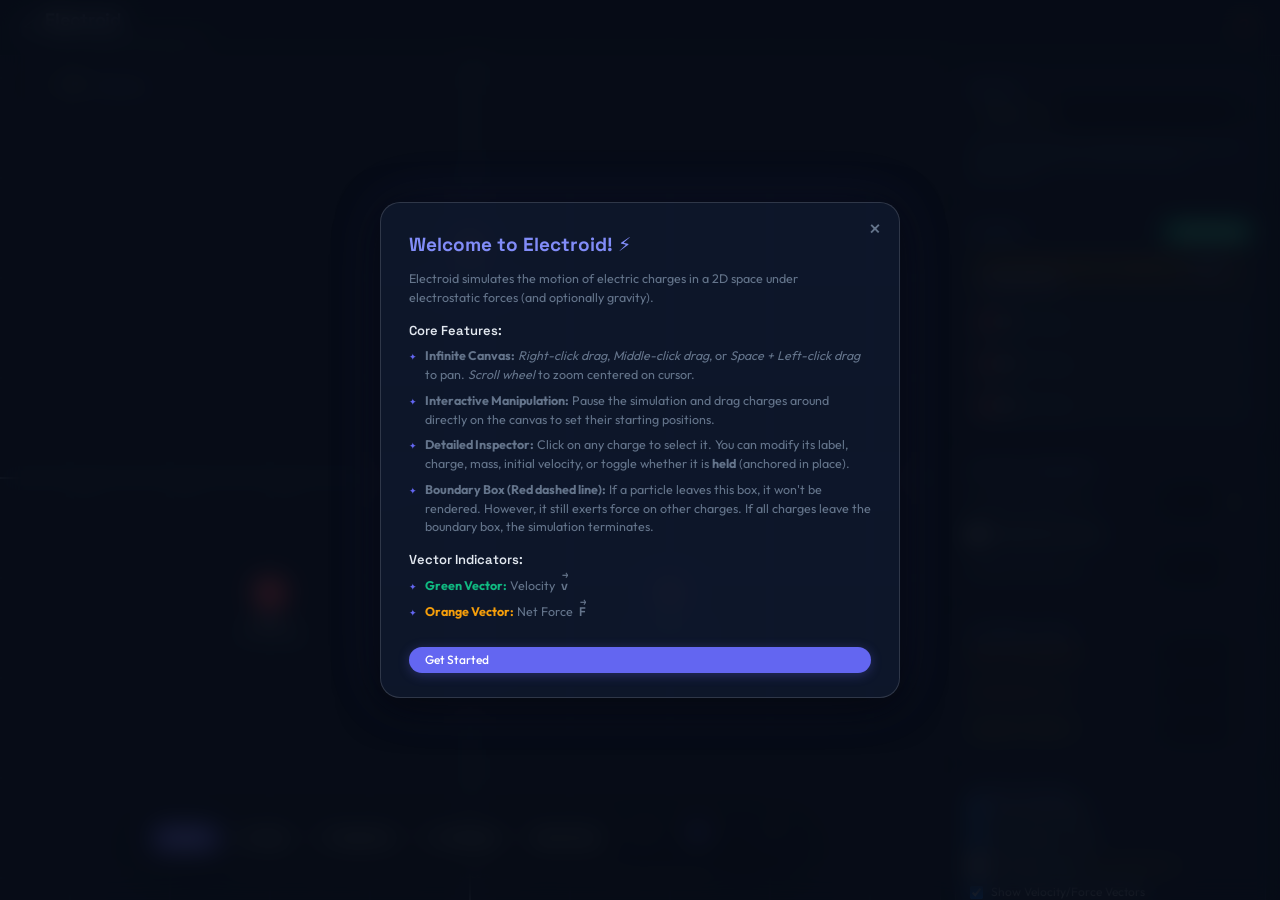
<file: Electroid/index.html>
<!doctype html>
<html lang="en">
  <head>
    <meta charset="UTF-8" />
    <meta name="viewport" content="width=device-width, initial-scale=1.0" />
    <title>Electroid — Electric Charges Simulator</title>
    <!-- Modern font from Google Fonts -->
    <link rel="preconnect" href="https://fonts.googleapis.com">
    <link rel="preconnect" href="https://fonts.gstatic.com" crossorigin>
    <link href="https://fonts.googleapis.com/css2?family=Outfit:wght@300;400;500;600;700&family=Space+Grotesk:wght@400;500;600;700&display=swap" rel="stylesheet">
    <script type="module" crossorigin src="/Electroid/assets/index-BaJ3oLZK.js"></script>
    <link rel="stylesheet" crossorigin href="/Electroid/assets/index-BLEee7es.css">
  </head>
  <body>
    <div id="app">
      <header class="app-header">
        <div class="logo-container">
          <div class="logo-icon">⚡</div>
          <div>
            <h1>Electroid</h1>
            <p class="subtitle">Electric Charges &amp; Fields Simulator</p>
          </div>
        </div>
        <div class="header-actions">
          <button id="help-btn" class="icon-btn" title="View Guide">❓</button>
        </div>
      </header>

      <main class="app-body">
        <!-- Main Canvas Workspace -->
        <div class="canvas-container">
          <canvas id="simulation-canvas"></canvas>
          
          <!-- Floating Info Cards -->
          <div class="canvas-overlay bottom-bar">
            <div class="sim-controls">
              <button id="play-pause-btn" class="btn btn-primary" title="Play/Pause (Spacebar)">
                <span class="btn-icon">▶</span> Play
              </button>
              <button id="step-btn" class="btn btn-secondary" title="Simulate Single Frame (S)">
                <span class="btn-icon">⏭</span> Step
              </button>
              <button id="soft-reset-btn" class="btn btn-secondary" title="Reset particle positions &amp; velocities, keep your physical constants (R)">
                <span class="btn-icon">↺</span> Reset Sim
              </button>
              <button id="full-reset-btn" class="btn btn-secondary" title="Reset everything including physical constants to preset defaults">
                <span class="btn-icon">⟳</span> Full Reset
              </button>
              <button id="clear-trails-btn" class="btn btn-secondary" title="Clear all drawn trails (C)">
                Clear Trails
              </button>
              
              <div class="divider"></div>
              
              <div class="slider-control speed-control">
                <span class="label">Speed:</span>
                <input type="range" id="sim-speed" min="0.1" max="3" step="0.1" value="1.0" />
                <span id="sim-speed-val" class="val">1.0x</span>
              </div>
            </div>
            
            <div class="canvas-instructions">
              Scroll to zoom &nbsp;·&nbsp; Right-click drag / Middle-click / Space+drag to pan &nbsp;·&nbsp; Left-click charges to select &amp; drag
            </div>
          </div>

          <div class="canvas-overlay top-left-info">
            <div class="camera-info">
              <span>Zoom: <strong id="zoom-level">100%</strong></span>
              <button id="reset-cam-btn" class="btn-text">Reset Cam</button>
            </div>
          </div>
        </div>

        <!-- Sidebar Configurator -->
        <aside class="sidebar">
          
          <!-- Section 1: Presets -->
          <section class="sidebar-section">
            <h2 class="section-title">Presets</h2>
            <div class="preset-group">
              <select id="preset-select" class="form-select">
                <!-- Loaded dynamically -->
              </select>
              <p id="preset-desc" class="preset-description">Select a simulation scenario to load.</p>
            </div>
          </section>

          <!-- Section 2: Particles Configuration -->
          <section class="sidebar-section">
            <div class="section-header">
              <h2 class="section-title">Charges</h2>
              <button id="add-particle-btn" class="btn btn-sm btn-success">+ Add Charge</button>
            </div>
            
            <div class="particle-limit-alert" id="particle-limit-notice">
              ⚠️ Frontend limit: Maximum 3 charges active.
              <span id="toggle-dev-limit" class="dev-toggle-link">Toggle Developer Mode</span>
            </div>

            <div class="particles-list" id="particles-list-container">
              <!-- Loaded dynamically -->
            </div>
          </section>

          <!-- Section 3: Inspector (Active Particle Details) -->
          <section class="sidebar-section inspector-panel" id="inspector-panel" style="display: none;">
            <h2 class="section-title text-accent">Inspector: <span id="inspector-title">P1</span></h2>
            
            <div class="inspector-grid">
              <div class="form-group">
                <label for="inspect-label">Label</label>
                <input type="text" id="inspect-label" class="form-input" maxlength="4" />
              </div>
              <div class="form-group">
                <label for="inspect-charge">Charge (C)</label>
                <input type="number" id="inspect-charge" class="form-input" step="0.5" />
              </div>
              <div class="form-group">
                <label for="inspect-mass">Mass (kg)</label>
                <input type="number" id="inspect-mass" class="form-input" min="0.1" step="0.1" />
              </div>
              <div class="form-group flex-row">
                <label for="inspect-held">Hold Particle</label>
                <input type="checkbox" id="inspect-held" class="form-checkbox" />
              </div>
            </div>

            <div class="inspector-vector-grid">
              <div class="vector-title">Initial Position (m)</div>
              <div class="form-group-inline">
                <label>X:</label>
                <input type="number" id="inspect-pos-x" class="form-input" step="0.1" />
              </div>
              <div class="form-group-inline">
                <label>Y:</label>
                <input type="number" id="inspect-pos-y" class="form-input" step="0.1" />
              </div>
            </div>

            <div class="inspector-vector-grid">
              <div class="vector-title">Initial Velocity (m/s)</div>
              <div class="form-group-inline">
                <label>Vx:</label>
                <input type="number" id="inspect-vel-x" class="form-input" step="0.5" />
              </div>
              <div class="form-group-inline">
                <label>Vy:</label>
                <input type="number" id="inspect-vel-y" class="form-input" step="0.5" />
              </div>
            </div>

            <div class="inspector-actions">
              <button id="inspect-delete-btn" class="btn btn-sm btn-danger">Delete Charge</button>
              <button id="inspect-apply-btn" class="btn btn-sm btn-primary">Apply Changes</button>
            </div>
          </section>

          <!-- Section 4: Physics Settings -->
          <section class="sidebar-section" id="constants-section">
            <div class="section-header">
              <h2 class="section-title">Physical Constants</h2>
              <span id="constants-lock-badge"
                style="display:none; font-size:10px; color:var(--warning); background:rgba(245,158,11,.12);
                       border:1px solid rgba(245,158,11,.3); border-radius:4px; padding:1px 7px; letter-spacing:.3px;">
                🔒 Pause to edit
              </span>
            </div>
            
            <div class="settings-grid" id="constants-inputs-wrapper">
              <div class="form-group-inline-input">
                <label for="const-ke">Coulomb Constant (k_e)</label>
                <input type="number" id="const-ke" class="form-input" value="100" step="10" />
              </div>

              <div class="checkbox-control">
                <input type="checkbox" id="toggle-gravity" />
                <label for="toggle-gravity">Enable Mass Gravity</label>
              </div>

              <div class="form-group-inline-input" id="gravity-input-wrapper" style="display: none;">
                <label for="const-g">Gravity Constant (G)</label>
                <input type="number" id="const-g" class="form-input" value="10" step="1" />
              </div>

              <div class="form-group-inline-input">
                <label for="setting-boundary">Boundary Box Size (m)</label>
                <input type="number" id="setting-boundary" class="form-input" value="20" step="5" />
              </div>
            </div>
          </section>

          <!-- Section 4.5: External Fields -->
          <section class="sidebar-section">
            <h2 class="section-title">External Fields</h2>
            <div class="settings-grid">
              <div class="form-group-inline-input">
                <label for="field-e-mag" style="color: #f97316;">Electric Field |E| (N/C)</label>
                <input type="number" id="field-e-mag" class="form-input" value="0" step="0.5" />
              </div>
              <div class="form-group-inline-input">
                <label for="field-e-theta" style="color: #f97316;">E direction θ in xy (°)</label>
                <input type="number" id="field-e-theta" class="form-input" value="0" step="5" />
              </div>
              <div class="form-group-inline-input">
                <label for="field-b-mag" style="color: #eab308;">Magnetic Field B<sub>z</sub> (T)</label>
                <input type="number" id="field-b-mag" class="form-input" value="0" step="0.1" />
              </div>
            </div>
          </section>

          <!-- Section 5: View Options -->
          <section class="sidebar-section">
            <h2 class="section-title">Display Options</h2>
            <div class="options-grid">
              <div class="checkbox-control">
                <input type="checkbox" id="display-grid" checked />
                <label for="display-grid">Show Grid &amp; Axes</label>
              </div>
              <div class="checkbox-control">
                <input type="checkbox" id="display-trails" checked />
                <label for="display-trails">Show Motion Trails</label>
              </div>
              <div class="checkbox-control" id="permanent-trails-row">
                <input type="checkbox" id="permanent-trails" />
                <label for="permanent-trails">Permanent Trails <span style="color:var(--warning);font-size:10px;">(accumulate forever)</span></label>
              </div>
              <div class="checkbox-control">
                <input type="checkbox" id="display-vectors" checked />
                <label for="display-vectors">Show Velocity/Force Vectors</label>
              </div>
            </div>
          </section>

          <!-- Section 6: Diagnostics -->
          <section class="sidebar-section">
            <h2 class="section-title">Diagnostics</h2>
            <div class="diagnostics-panel">
              <div class="diag-row">
                <span>Status:</span>
                <span id="diag-status" class="status-indicator active">Running</span>
              </div>
              <div class="diag-row">
                <span>Total Kin. Energy (K):</span>
                <span id="diag-ke" class="value-monospace">0.00 J</span>
              </div>
              <div class="diag-row">
                <span>Total Pot. Energy (U):</span>
                <span id="diag-pe" class="value-monospace">0.00 J</span>
              </div>
              <div class="diag-row">
                <span>Total Energy (E):</span>
                <span id="diag-te" class="value-monospace">0.00 J</span>
              </div>
            </div>
          </section>

          <!-- Footer -->
          <footer class="sidebar-footer">
            Made with <a href="https://github.com/ItsSuhail" target="_blank" class="heart-link">❤️</a> by <a href="https://suhailhasan.onrender.com" target="_blank" class="author-link">Suhail</a>
          </footer>

        </aside>
      </main>

      <!-- Welcome / Guide Modal -->
      <div id="guide-modal" class="modal">
        <div class="modal-content">
          <span class="close-btn">&times;</span>
          <h2>Welcome to Electroid! ⚡</h2>
          <p>Electroid simulates the motion of electric charges in a 2D space under electrostatic forces (and optionally gravity).</p>
          
          <h3>Core Features:</h3>
          <ul>
            <li><strong>Infinite Canvas:</strong> <em>Right-click drag</em>, <em>Middle-click drag</em>, or <em>Space + Left-click drag</em> to pan. <em>Scroll wheel</em> to zoom centered on cursor.</li>
            <li><strong>Interactive Manipulation:</strong> Pause the simulation and drag charges around directly on the canvas to set their starting positions.</li>
            <li><strong>Detailed Inspector:</strong> Click on any charge to select it. You can modify its label, charge, mass, initial velocity, or toggle whether it is <strong>held</strong> (anchored in place).</li>
            <li><strong>Boundary Box (Red dashed line):</strong> If a particle leaves this box, it won't be rendered. However, it still exerts force on other charges. If all charges leave the boundary box, the simulation terminates.</li>
          </ul>

          <h3>Vector Indicators:</h3>
          <ul>
            <li><span style="color: #10b981; font-weight: bold;">Green Vector:</span> Velocity &nbsp;<span class="vector-symbol">v</span></li>
            <li><span style="color: #f59e0b; font-weight: bold;">Orange Vector:</span> Net Force &nbsp;<span class="vector-symbol">F</span></li>
          </ul>
          
          <button id="close-guide-btn" class="btn btn-primary" style="margin-top: 15px; width: 100%;">Get Started</button>
        </div>
      </div>
    </div>
  </body>
</html>
</file>
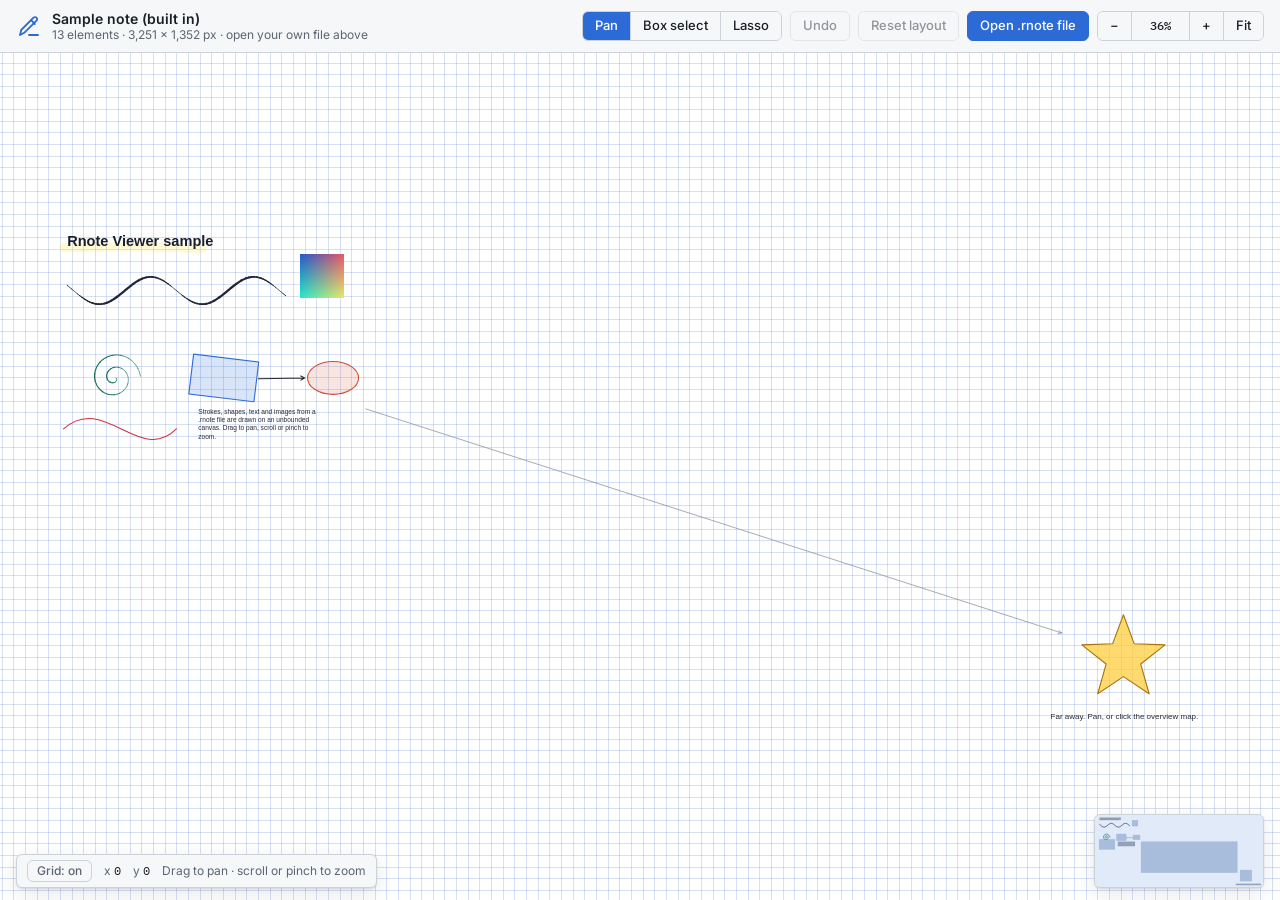
<file: RnoteViewer/index.html>
<!doctype html><html><head><meta charset=utf8><meta name=viewport content="width=device-width,initial-scale=1,viewport-fit=cover"><style>:root{color-scheme:light;box-sizing:border-box;padding-top:env(safe-area-inset-top,0px);padding-bottom:env(safe-area-inset-bottom,0px)}html{scroll-padding-top:env(safe-area-inset-top,0px)}body{margin:0;padding:0;font:14px -apple-system,BlinkMacSystemFont,sans-serif;background:#fff;color:#000}img{max-width:100%}[hidden]:not([hidden=until-found i]){display:none!important}</style></head><body>
<title>Rnote Viewer</title>
<meta name="claude:viewport-fit-sides" content="cover">
<link rel="stylesheet" href="https://fonts.googleapis.com/css2?family=Inter:wght@400;500;600&family=IBM+Plex+Mono:wght@400;500&display=swap">
<style>
/* Layout: toolbar on top, canvas fills the rest, minimap and readout float over the canvas corners. */
:root {
  --ground: #e6e9ee;
  --panel: #f6f7f9;
  --ink: #1b2027;
  --ink-2: #5b6672;
  --line: #ccd2da;
  --accent: #2c6bd6;
  --accent-ink: #ffffff;
  --warn: #8f5200;
  --warn-bg: #fbf0dc;
  --shadow: 0 1px 2px rgba(20, 30, 45, .12), 0 6px 20px rgba(20, 30, 45, .10);
  --font-ui: "Inter", system-ui, -apple-system, "Segoe UI", sans-serif;
  --font-num: "IBM Plex Mono", ui-monospace, "SF Mono", Menlo, Consolas, monospace;
}
@media (prefers-color-scheme: dark) {
  :root:not([data-theme="light"]) {
    --ground: #13161a; --panel: #1c2026; --ink: #e5e8ec; --ink-2: #97a1ad; --line: #323941;
    --accent: #6ea3ff; --accent-ink: #0b1220; --warn: #e3ad55; --warn-bg: #2d2515;
    --shadow: 0 1px 2px rgba(0,0,0,.5), 0 6px 20px rgba(0,0,0,.4);
    color-scheme: dark;
  }
}
:root[data-theme="dark"] {
  --ground: #13161a; --panel: #1c2026; --ink: #e5e8ec; --ink-2: #97a1ad; --line: #323941;
  --accent: #6ea3ff; --accent-ink: #0b1220; --warn: #e3ad55; --warn-bg: #2d2515;
  --shadow: 0 1px 2px rgba(0,0,0,.5), 0 6px 20px rgba(0,0,0,.4);
  color-scheme: dark;
}
html, body { height: 100%; }
body {
  margin: 0; background: var(--ground); color: var(--ink); font-family: var(--font-ui);
  display: flex; flex-direction: column; overflow: hidden;
}
button { font: inherit; color: inherit; }
:focus-visible { outline: 2px solid var(--accent); outline-offset: 2px; }

.bar {
  display: flex; flex-wrap: wrap; align-items: center; justify-content: space-between; gap: 8px 16px;
  padding-block: 10px;
  padding-left: max(16px, env(safe-area-inset-left, 0px));
  padding-right: max(16px, env(safe-area-inset-right, 0px));
  background: var(--panel); border-bottom: 1px solid var(--line);
}
.brand { display: flex; align-items: center; gap: 10px; min-width: 0; flex: 1 1 220px; }
.mark { flex: none; color: var(--accent); display: grid; }
.title { display: flex; flex-direction: column; min-width: 0; }
.title strong { font-weight: 600; font-size: 14px; overflow: hidden; text-overflow: ellipsis; white-space: nowrap; }
.title span { font-size: 12px; color: var(--ink-2); overflow: hidden; text-overflow: ellipsis; white-space: nowrap; }
.actions { display: flex; flex-wrap: wrap; align-items: center; gap: 8px; }
.btn {
  appearance: none; border: 1px solid var(--line); background: var(--panel); border-radius: 6px;
  padding: 6px 12px; font-size: 13px; font-weight: 500; cursor: pointer; line-height: 1.2;
}
.btn:hover { border-color: var(--ink-2); }
.btn.primary { background: var(--accent); color: var(--accent-ink); border-color: var(--accent); }
.btn.primary:hover { filter: brightness(1.07); }
.zoom { display: flex; border: 1px solid var(--line); border-radius: 6px; overflow: hidden; }
.zoom .btn { border: 0; border-radius: 0; border-right: 1px solid var(--line); min-width: 34px; }
.zoom .btn:last-child { border-right: 0; }
#zval { font-family: var(--font-num); font-size: 12px; min-width: 58px; font-variant-numeric: tabular-nums; }

.tools .btn[aria-pressed="true"] { background: var(--accent); color: var(--accent-ink); }
.btn:disabled { opacity: .45; cursor: default; }
.btn:disabled:hover { border-color: var(--line); }
#stage { position: relative; flex: 1 1 auto; min-height: 0; background: var(--ground); }
#cv { position: absolute; inset: 0; width: 100%; height: 100%; display: block; touch-action: none; cursor: grab; outline-offset: -3px; }
#cv.dragging { cursor: grabbing; }

.hud {
  position: absolute; bottom: 12px; left: max(16px, env(safe-area-inset-left, 0px));
  display: flex; flex-wrap: wrap; gap: 6px 12px; align-items: center;
  background: var(--panel); border: 1px solid var(--line); border-radius: 6px; padding: 5px 10px;
  font-size: 12px; color: var(--ink-2); box-shadow: var(--shadow); max-width: calc(100% - 220px); pointer-events: none;
}
.gridbtn { pointer-events: auto; padding: 3px 9px; font-size: 12px; }
.gridbtn[aria-pressed="false"] { color: var(--ink-2); }
.hud .num { font-family: var(--font-num); font-variant-numeric: tabular-nums; color: var(--ink); }
#mini {
  position: absolute; bottom: 12px; right: max(16px, env(safe-area-inset-right, 0px));
  border: 1px solid var(--line); border-radius: 6px; box-shadow: var(--shadow); background: var(--panel);
  touch-action: none; cursor: crosshair;
}
.notice {
  position: absolute; top: 12px; left: 50%; transform: translateX(-50%);
  width: min(560px, calc(100% - 32px)); box-sizing: border-box;
  display: flex; gap: 10px; align-items: flex-start;
  background: var(--warn-bg); color: var(--warn); border: 1px solid var(--warn); border-radius: 6px;
  padding: 8px 10px; font-size: 13px; line-height: 1.4; box-shadow: var(--shadow);
}
.notice p { margin: 0; flex: 1; min-width: 0; overflow-wrap: anywhere; }
.notice button { appearance: none; background: none; border: 0; color: inherit; cursor: pointer; font-size: 16px; line-height: 1; padding: 0 2px; }
#dropmask {
  position: absolute; inset: 8px; border: 2px dashed var(--accent); border-radius: 10px;
  background: color-mix(in srgb, var(--panel) 82%, transparent);
  display: grid; place-items: center; font-weight: 600; font-size: 16px; pointer-events: none;
}
@media (max-width: 520px) { .hud { max-width: calc(100% - 150px); } }
</style>

<header class="bar">
  <div class="brand">
    <span class="mark" aria-hidden="true">
      <svg width="26" height="26" viewBox="0 0 26 26" fill="none" stroke="currentColor" stroke-width="1.8" stroke-linecap="round" stroke-linejoin="round"><path d="M4 22l1.2-5L17.5 4.7a2.1 2.1 0 013 3L8.2 19.8 4 22z"/><path d="M15 7.2l3.8 3.8"/><path d="M13 22h9"/></svg>
    </span>
    <div class="title"><strong id="fname">Rnote Viewer</strong><span id="fmeta">Loading…</span></div>
  </div>
  <div class="actions">
    <div class="zoom tools" role="group" aria-label="Tool">
      <button class="btn" id="tPan" type="button" aria-pressed="true" title="Pan (H)">Pan</button>
      <button class="btn" id="tBox" type="button" aria-pressed="false" title="Box select (B)">Box select</button>
      <button class="btn" id="tLasso" type="button" aria-pressed="false" title="Lasso select (L)">Lasso</button>
    </div>
    <button class="btn" id="undo" type="button" disabled title="Undo (Ctrl+Z)">Undo</button>
    <button class="btn" id="reset" type="button" disabled title="Put every element back where the file had it">Reset layout</button>
    <button class="btn primary" id="open" type="button">Open .rnote file</button>
    <div class="zoom" role="group" aria-label="Zoom">
      <button class="btn" id="zout" type="button" aria-label="Zoom out">−</button>
      <button class="btn" id="zval" type="button" aria-label="Reset zoom to 100%">100%</button>
      <button class="btn" id="zin" type="button" aria-label="Zoom in">+</button>
      <button class="btn" id="fit" type="button">Fit</button>
    </div>
  </div>
</header>

<main id="stage">
  <canvas id="cv" tabindex="0" aria-label="Rnote canvas. Drag to pan, scroll or pinch to zoom, press F to fit."></canvas>
  <div class="notice" id="notice" role="status" hidden><p id="noticeText"></p><button type="button" id="noticeX" aria-label="Dismiss">×</button></div>
  <div class="hud" id="hud"><button class="btn gridbtn" id="gridBtn" type="button" aria-pressed="true">Grid: on</button><span>x <span class="num" id="cx">0</span></span><span>y <span class="num" id="cy">0</span></span><span id="hint">Drag to pan · scroll or pinch to zoom</span></div>
  <canvas id="mini" width="168" height="112" style="width:168px;height:112px" aria-label="Overview map"></canvas>
  <div id="dropmask" hidden>Drop a .rnote file to open it</div>
</main>
<input type="file" id="file" hidden>

<script>
//#CORE-START
const Core = (() => {
  const num = (v, d = 0) => (typeof v === 'number' && Number.isFinite(v)) ? v : d;

  /* slotmap -> plain array, keeping index alignment (null for empty slots) */
  function unslot(x) {
    if (!x) return [];
    const arr = Array.isArray(x) ? x : (typeof x === 'object' ? Object.values(x) : []);
    return arr.map(e => (e && typeof e === 'object' && !Array.isArray(e) && 'value' in e && Object.keys(e).length <= 2) ? e.value : e);
  }
  function pt(p) {
    if (Array.isArray(p)) return [num(p[0]), num(p[1])];
    if (p && typeof p === 'object') {
      if ('x' in p) return [num(p.x), num(p.y)];
      if ('pos' in p) return pt(p.pos);
      if (Array.isArray(p.data)) return pt(p.data);
    }
    return [0, 0];
  }
  /* serde external tag: {"lineto": {...}} -> ['lineto', {...}] */
  function tagged(o) {
    if (typeof o === 'string') return [o.toLowerCase().replace(/_/g, ''), null];
    if (o && typeof o === 'object' && !Array.isArray(o)) {
      const k = Object.keys(o);
      if (k.length === 1) return [k[0].toLowerCase().replace(/_/g, ''), o[k[0]]];
    }
    return [null, o];
  }
  function color(c) {
    if (c == null) return null;
    let r, g, b, a = 1;
    if (Array.isArray(c)) { [r, g, b, a = 1] = c; }
    else if (typeof c === 'object') { if (c.color) return color(c.color); ({ r, g, b, a = 1 } = c); }
    else return null;
    if (![r, g, b].every(Number.isFinite)) return null;
    const big = Math.max(r, g, b) > 1;
    const s = big ? 1 : 255;
    const al = big ? (a > 1 ? a / 255 : a) : a;
    return { css: `rgba(${Math.round(r * s)},${Math.round(g * s)},${Math.round(b * s)},${+al.toFixed(3)})`, a: al };
  }
  function affine(t) {
    let m = t && (t.affine !== undefined ? t.affine : t);
    if (m && !Array.isArray(m) && m.matrix) m = m.matrix;
    if (Array.isArray(m)) {
      if (m.length === 9) return [m[0], m[1], m[3], m[4], m[6], m[7]];
      if (m.length === 16) return [m[0], m[1], m[4], m[5], m[12], m[13]];
      if (m.length === 6) return m.slice();
    }
    return [1, 0, 0, 1, 0, 0];
  }
  const apply = (m, x, y) => [m[0] * x + m[2] * y + m[4], m[1] * x + m[3] * y + m[5]];
  function halfExt(rect) {
    const h = rect && ((rect.cuboid && rect.cuboid.half_extents) || rect.half_extents);
    return pt(h || [0, 0]);
  }
  function boundsOf(points, pad = 0) {
    let x0 = Infinity, y0 = Infinity, x1 = -Infinity, y1 = -Infinity;
    for (const [x, y] of points) { if (x < x0) x0 = x; if (y < y0) y0 = y; if (x > x1) x1 = x; if (y > y1) y1 = y; }
    if (!Number.isFinite(x0)) return [0, 0, 0, 0];
    return [x0 - pad, y0 - pad, x1 + pad, y1 + pad];
  }

  function styleOf(s) {
    const [k, o] = tagged(s);
    const opts = (o && typeof o === 'object') ? o : (s && typeof s === 'object' ? s : {});
    let curve = opts.pressure_curve;
    if (curve && typeof curve === 'object') curve = Object.keys(curve)[0];
    return {
      kind: k || 'smooth',
      width: num(opts.stroke_width !== undefined ? opts.stroke_width : opts.width, 2),
      stroke: color(opts.stroke_color !== undefined ? opts.stroke_color : opts.color),
      fill: color(opts.fill_color),
      curve: typeof curve === 'string' ? curve.toLowerCase() : 'const',
    };
  }

  /* ---- pen paths ---- */
  function el(e) {
    if (!e) return { x: 0, y: 0, p: 0.5 };
    const q = pt(e.pos !== undefined ? e.pos : e);
    return { x: q[0], y: q[1], p: num(e.pressure, 0.5) };
  }
  function flattenPath(path) {
    const out = [];
    if (!path) return out;
    if (Array.isArray(path)) { for (const e of path) out.push(el(e)); return out; }
    let cur = el(path.start);
    out.push(cur);
    const segs = path.seg || path.segments || path.segs || [];
    const seglist = Array.isArray(segs) ? segs : Object.values(segs);
    for (const s of seglist) {
      const [k, v] = tagged(s);
      if (!v) continue;
      if (k === 'lineto') {
        cur = el(v.end !== undefined ? v.end : v); out.push(cur);
      } else if (k === 'quadbezto' || k === 'cubbezto' || k === 'cubicbezto') {
        const end = el(v.end);
        const cps = k === 'quadbezto' ? [pt(v.cp)] : [pt(v.cp1), pt(v.cp2)];
        const chord = Math.hypot(end.x - cur.x, end.y - cur.y);
        const n = Math.max(3, Math.min(20, Math.ceil(chord / 4)));
        for (let i = 1; i <= n; i++) {
          const t = i / n, u = 1 - t;
          let x, y;
          if (cps.length === 1) {
            x = u * u * cur.x + 2 * u * t * cps[0][0] + t * t * end.x;
            y = u * u * cur.y + 2 * u * t * cps[0][1] + t * t * end.y;
          } else {
            x = u * u * u * cur.x + 3 * u * u * t * cps[0][0] + 3 * u * t * t * cps[1][0] + t * t * t * end.x;
            y = u * u * u * cur.y + 3 * u * u * t * cps[0][1] + 3 * u * t * t * cps[1][1] + t * t * t * end.y;
          }
          out.push({ x, y, p: cur.p + (end.p - cur.p) * t });
        }
        cur = end;
      }
    }
    return out;
  }

  /* ---- strokes ---- */
  function parseBrush(v) {
    const pts = flattenPath(v.path);
    const st = styleOf(v.style);
    const b = boundsOf(pts.map(p => [p.x, p.y]), st.width * 1.6 + 1);
    return {
      type: 'brush', xs: pts.map(p => p.x), ys: pts.map(p => p.y), ps: pts.map(p => p.p),
      color: (st.stroke || { css: 'rgb(0,0,0)' }).css, alpha: st.stroke ? st.stroke.a : 1,
      width: st.width, curve: st.curve, b,
    };
  }
  function parseShape(v) {
    const st = styleOf(v.style);
    const [k, s] = tagged(v.shape);
    if (!s || typeof s !== 'object') return { type: 'unsupported', kind: 'shape:' + (k || 'unknown') };
    let shape = null, pts = [];
    const m0 = [1, 0, 0, 1, 0, 0];
    if (k === 'line') { shape = { kind: 'line', a: pt(s.start), b: pt(s.end) }; pts = [shape.a, shape.b]; }
    else if (k === 'arrow') { shape = { kind: 'arrow', a: pt(s.start), b: pt(s.tip !== undefined ? s.tip : s.end) }; pts = [shape.a, shape.b]; }
    else if (k === 'quadbez' || k === 'quadraticbezier') { shape = { kind: 'quad', a: pt(s.start), c: pt(s.cp), b: pt(s.end) }; pts = [shape.a, shape.c, shape.b]; }
    else if (k === 'cubbez' || k === 'cubicbezier') { shape = { kind: 'cubic', a: pt(s.start), c1: pt(s.cp1), c2: pt(s.cp2), b: pt(s.end) }; pts = [shape.a, shape.c1, shape.c2, shape.b]; }
    else if (k === 'polyline' || k === 'polygon') {
      const list = [pt(s.start)];
      for (const e of (s.path || [])) {
        const [tk, tv] = tagged(e);
        list.push(tk && tv && tv.end !== undefined ? pt(tv.end) : pt(e));
      }
      shape = { kind: k, pts: list }; pts = list;
    }
    else if (k === 'rectangle' || k === 'rect' || k === 'ellipse') {
      const m = affine(s.transform);
      let hx, hy;
      if (k !== 'ellipse') [hx, hy] = halfExt(s); else [hx, hy] = pt(s.radii);
      shape = { kind: k === 'ellipse' ? 'ellipse' : 'rect', m, hx, hy };
      pts = [[-hx, -hy], [hx, -hy], [hx, hy], [-hx, hy]].map(([x, y]) => apply(m, x, y));
    }
    else return { type: 'unsupported', kind: 'shape:' + k };
    const hasAny = st.stroke || st.fill;
    return {
      type: 'shape', shape, stroke: hasAny ? (st.stroke ? st.stroke.css : null) : 'rgb(0,0,0)',
      fill: st.fill ? st.fill.css : null, width: st.width, b: boundsOf(pts, st.width * 1.2 + 1),
    };
  }
  function parseText(v) {
    const ts = v.text_style || {};
    const m = affine(v.transform);
    const size = num(ts.font_size, 32);
    const text = typeof v.text === 'string' ? v.text : '';
    const maxW = num(ts.max_width, 0);
    const lines = text.split('\n');
    const w = maxW > 0 ? maxW : Math.max(1, ...lines.map(l => l.length)) * size * 0.55;
    let nl = 0;
    for (const l of lines) nl += maxW > 0 ? Math.max(1, Math.ceil(l.length * size * 0.55 / maxW)) : 1;
    const h = nl * size * 1.25;
    const b = boundsOf([[0, 0], [w, 0], [w, h], [0, h]].map(([x, y]) => apply(m, x, y)), 2);
    const fs = String(ts.font_style || '').toLowerCase();
    return {
      type: 'text', text, m, size, family: String(ts.font_family || 'serif'),
      weight: num(ts.font_weight, 400), italic: fs.includes('italic') || fs.includes('oblique'),
      color: (color(ts.color) || { css: 'rgb(0,0,0)' }).css, maxW, align: String(ts.alignment || 'start').toLowerCase(), b,
    };
  }
  function b64(s) {
    if (typeof Uint8Array.fromBase64 === 'function') return Uint8Array.fromBase64(s);
    const bin = atob(s); const u = new Uint8Array(bin.length);
    for (let i = 0; i < bin.length; i++) u[i] = bin.charCodeAt(i);
    return u;
  }
  function parseImage(v, bitmap) {
    const img = v.image || {};
    const rect = v.rectangle || img.rect || v.rect || {};
    const m = affine(rect.transform);
    const [hx, hy] = halfExt(rect);
    const b = boundsOf([[-hx, -hy], [hx, -hy], [hx, hy], [-hx, hy]].map(([x, y]) => apply(m, x, y)), 1);
    if (bitmap) {
      /* keep the base64 text and decode only when the image is on screen: large files hold hundreds of MB of pixels */
      const raw = img.data;
      return { type: 'bitmap', m, hx, hy, b64: typeof raw === 'string' ? raw : null, data: Array.isArray(raw) ? Uint8Array.from(raw) : null, w: num(img.pixel_width), h: num(img.pixel_height), fmt: String(img.memory_format || ''), b };
    }
    return { type: 'svg', m, hx, hy, svg: typeof v.svg_data === 'string' ? v.svg_data : '', b };
  }
  function parseStroke(raw) {
    const [k, v] = tagged(raw);
    if (!v || typeof v !== 'object') return null;
    if (k === 'brushstroke') return parseBrush(v);
    if (k === 'shapestroke') return parseShape(v);
    if (k === 'textstroke') return parseText(v);
    if (k === 'bitmapimage') return parseImage(v, true);
    if (k === 'vectorimage') return parseImage(v, false);
    return { type: 'unsupported', kind: k || 'unknown' };
  }

  function parseDoc(d) {
    d = d || {};
    const cfg = d.config || d;
    const fmt = cfg.format || d.format || {};
    const bg = cfg.background || d.background || {};
    const layout = String(cfg.layout !== undefined ? cfg.layout : (d.layout !== undefined ? d.layout : '')).toLowerCase();
    const pc = color(bg.pattern_color);
    return {
      x: num(d.x), y: num(d.y), w: num(d.width), h: num(d.height),
      pageW: num(fmt.width, 794), pageH: num(fmt.height, 1123),
      bg: color(bg.color) || { css: 'rgb(255,255,255)', a: 1 },
      pattern: typeof bg.pattern === 'string' ? bg.pattern.toLowerCase() : (bg.pattern && typeof bg.pattern === 'object' ? Object.keys(bg.pattern)[0].toLowerCase() : 'none'),
      patSize: bg.pattern_size ? pt(bg.pattern_size) : [32, 32],
      patColor: pc ? pc.css : 'rgba(110,140,200,0.35)',
      layout, infinite: layout.includes('infinite') || !(num(d.width) > 0 && num(d.height) > 0),
    };
  }
  function findSnapshot(root) {
    const q = [[root, 0]];
    while (q.length) {
      const [o, d] = q.shift();
      if (!o || typeof o !== 'object' || Array.isArray(o)) continue;
      if ('stroke_components' in o) return o;
      if (d < 3) for (const v of Object.values(o)) q.push([v, d + 1]);
    }
    return null;
  }

  function parse(text) {
    let root;
    try { root = JSON.parse(text); }
    catch (e) { throw new Error('The file unpacked, but its contents are not JSON. It may use a newer binary serialization that this viewer does not read yet.'); }
    return parseObject(root);
  }
  function parseObject(root) {
    const snap = findSnapshot(root);
    if (!snap) throw new Error('No drawing data found. This does not look like an Rnote document.');
    const strokes = unslot(snap.stroke_components);
    const chrono = unslot(snap.chrono_components);
    const aligned = chrono.length === strokes.length;
    const items = [], unsupported = {};
    strokes.forEach((raw, i) => {
      if (!raw) return;
      let it = null;
      try { it = parseStroke(raw); } catch (e) { unsupported.malformed = (unsupported.malformed || 0) + 1; return; }
      if (!it) return;
      if (it.type === 'unsupported') { unsupported[it.kind] = (unsupported[it.kind] || 0) + 1; return; }
      const c = aligned ? chrono[i] : null;
      it.t = (c && typeof c === 'object' && typeof c.t === 'number') ? c.t : i;
      it.i = i;
      items.push(it);
    });
    items.sort((a, b) => a.t - b.t || a.i - b.i);
    const doc = parseDoc(snap.document || root.document);
    let bounds = null;
    for (const it of items) {
      if (!bounds) bounds = it.b.slice();
      else { bounds[0] = Math.min(bounds[0], it.b[0]); bounds[1] = Math.min(bounds[1], it.b[1]); bounds[2] = Math.max(bounds[2], it.b[2]); bounds[3] = Math.max(bounds[3], it.b[3]); }
    }
    if (!bounds) bounds = doc.w > 0 ? [doc.x, doc.y, doc.x + doc.w, doc.y + doc.h] : [0, 0, 800, 600];
    const ver = root.version !== undefined ? root.version : (root.header && root.header.version);
    return { doc, items, bounds, unsupported, version: typeof ver === 'string' ? ver : '' };
  }

  async function decodeToText(u8) {
    if (u8.length >= 2 && u8[0] === 0x1f && u8[1] === 0x8b) {
      if (typeof DecompressionStream === 'undefined') throw new Error('This browser cannot decompress gzip files. Try a current version of Chrome, Edge, Firefox or Safari.');
      const stream = new Blob([u8]).stream().pipeThrough(new DecompressionStream('gzip'));
      const out = new Uint8Array(await new Response(stream).arrayBuffer());
      return new TextDecoder().decode(out);
    }
    if (u8.length >= 4 && u8[0] === 0x28 && u8[1] === 0xb5 && u8[2] === 0x2f && u8[3] === 0xfd)
      throw new Error('This file uses zstd compression, which this viewer cannot read yet. Re-save it from Rnote, or convert it to the gzip + JSON format.');
    let i = 0; while (i < u8.length && u8[i] <= 32) i++;
    if (u8[i] === 0x7b) return new TextDecoder().decode(u8);
    throw new Error('Unrecognized file format. Expected a gzip-compressed Rnote document.');
  }

  /* ---- built-in sample, shaped like a real file: slotmaps with a sentinel slot, externally tagged enums ---- */
  function sampleSnapshot() {
    const rows = [{ value: null, version: 0 }], chr = [{ value: null, version: 0 }];
    let n = 0;
    const add = s => { n++; rows.push({ value: s, version: 1 }); chr.push({ value: { t: n, layer: 'userlayer' }, version: 1 }); };
    const E = (x, y, p = 0.5) => ({ pos: [x, y], pressure: p });
    const C = (r, g, b, a = 1) => ({ r, g, b, a });
    const T = (x, y, rot = 0) => ({ affine: [Math.cos(rot), Math.sin(rot), 0, -Math.sin(rot), Math.cos(rot), 0, x, y, 1] });
    const smooth = (pts, w, c, curve) => {
      const seg = [];
      for (let i = 1; i < pts.length - 1; i++) {
        const a = pts[i], b = pts[i + 1];
        seg.push({ quadbezto: { cp: [a[0], a[1]], end: E((a[0] + b[0]) / 2, (a[1] + b[1]) / 2, (a[2] + b[2]) / 2) } });
      }
      const l = pts[pts.length - 1];
      seg.push({ lineto: { end: E(l[0], l[1], l[2]) } });
      return { brushstroke: { path: { start: E(...pts[0]), seg }, style: { smooth: { stroke_width: w, stroke_color: c, fill_color: null, pressure_curve: curve } } } };
    };
    const shape = (shp, w, stroke, fill) => ({ shapestroke: { shape: shp, style: { smooth: { stroke_width: w, stroke_color: stroke, fill_color: fill, pressure_curve: 'const' } } } });
    const text = (s, x, y, size, c, maxW, weight = 400) => ({ textstroke: { text: s, transform: T(x, y), text_style: { font_family: 'sans-serif', font_size: size, font_weight: weight, font_style: 'Regular', color: c, max_width: maxW, alignment: 'Start' } } });

    add(smooth([[-310, -228, .5], [-120, -232, .5], [70, -226, .5]], 26, C(1, .88, .2, .45), 'const'));
    add(text('Rnote Viewer sample', -300, -262, 40, C(.1, .12, .18), null, 600));
    const wave = []; for (let x = -300; x <= 300; x += 15) wave.push([x, -110 + 38 * Math.sin(x / 45), .25 + .65 * Math.abs(Math.sin(x / 90))]);
    add(smooth(wave, 7, C(.12, .15, .22), 'linear'));
    const sp = []; for (let a = 0; a < 12.6; a += .25) sp.push([-170 + (4 + a * 5.4) * Math.cos(a), 130 + (4 + a * 5.4) * Math.sin(a), .45 + .4 * Math.sin(a / 2) ** 2]);
    add(smooth(sp, 4, C(.1, .45, .35), 'linear'));
    add(shape({ rectangle: { cuboid: { half_extents: [90, 55] }, transform: T(130, 130, .12) } }, 3, C(.17, .42, .84), C(.17, .42, .84, .18)));
    add(shape({ ellipse: { radii: [70, 45], transform: T(430, 130) } }, 3, C(.8, .3, .2), C(.8, .3, .2, .15)));
    add(shape({ arrow: { start: [225, 132], tip: [352, 130] } }, 3, C(.15, .15, .2), null));
    add(shape({ cubbez: { start: [-310, 270], cp1: [-200, 170], cp2: [-100, 370], end: [0, 270] } }, 3, C(.8, .2, .25), null));
    add(text('Strokes, shapes, text and images from a .rnote file are drawn on an unbounded canvas. Drag to pan, scroll or pinch to zoom.', 60, 215, 18, C(.15, .17, .22), 340));
    const px = new Uint8Array(48 * 48 * 4);
    for (let y = 0; y < 48; y++) for (let x = 0; x < 48; x++) { const i = (y * 48 + x) * 4; px[i] = 40 + x * 4; px[i + 1] = 90 + y * 3; px[i + 2] = 200 - x * 2; px[i + 3] = 255; }
    let bin = ''; for (let i = 0; i < px.length; i++) bin += String.fromCharCode(px[i]);
    add({ bitmapimage: { image: { data: btoa(bin), pixel_width: 48, pixel_height: 48, memory_format: 'R8g8b8a8Premultiplied' }, rectangle: { cuboid: { half_extents: [60, 60] }, transform: T(400, -150) } } });
    add(shape({ arrow: { start: [520, 215], tip: [2430, 830] } }, 2, C(.5, .55, .62), null));
    const star = []; for (let i = 0; i < 10; i++) { const r = i % 2 ? 50 : 120, a = -Math.PI / 2 + i * Math.PI / 5; star.push([2600 + r * Math.cos(a), 900 + r * Math.sin(a)]); }
    add(shape({ polygon: { start: star[0], path: star.slice(1) } }, 3, C(.65, .45, .05), C(1, .8, .2, .7)));
    add(text('Far away. Pan, or click the overview map.', 2400, 1050, 22, C(.15, .17, .22), null, 500));
    return {
      document: { x: 0, y: 0, width: 0, height: 0, config: { format: { width: 794, height: 1123, dpi: 96 }, layout: 'Infinite', background: { color: C(1, 1, 1), pattern: 'grid', pattern_size: [32, 32], pattern_color: C(.55, .65, .85, .35) } } },
      stroke_components: rows, chrono_components: chr, chrono_counter: n,
    };
  }
  /* ---- streaming reader: pulls the document, version and each stroke/chrono slot out of the JSON as it
     arrives, so no single string ever holds the whole (possibly 500 MB+) file ---- */
  async function scanStream(stream, onProgress) {
    const reader = stream.getReader();
    const dec = new TextDecoder('utf-8');
    const out = { version: '', document: null, strokes: [], chrono: [] };
    const stack = [];                 // frames: {t:'o'|'a', key, st:'key'|'colon'|'val'|'after'|'prim', ck}
    const re = /["\\]/g;
    let strMode = 0, keyBuf = '', esc = false, cap = null, strokesClosed = false, chronoClosed = false;
    let text = '', capFrom = -1;

    function finishCap() {
      const txt = cap.parts.join(''), kind = cap.kind;
      cap = null;
      let v = null;
      try { v = JSON.parse(txt); } catch (e) { v = null; }
      if (kind === 'stroke_components') { out.strokes.push(v); if (onProgress && out.strokes.length % 20 === 0) onProgress(out.strokes.length); }
      else if (kind === 'chrono_components') out.chrono.push(v);
      else if (kind === 'document') { if (!out.document) out.document = v; }
      else if (kind === 'version') { if (!out.version && typeof v === 'string') out.version = v; }
    }
    function popFrame(i) {
      const fr = stack.pop();
      if (fr.t === 'a' && fr.key === 'stroke_components') strokesClosed = true;
      if (fr.t === 'a' && fr.key === 'chrono_components') chronoClosed = true;
      const parent = stack[stack.length - 1];
      if (parent) parent.st = 'after';
      if (cap && !cap.prim && cap.base === stack.length) { cap.parts.push(text.slice(capFrom, i + 1)); finishCap(); capFrom = -1; }
    }
    function startValue(f, c, i) {
      let kind = null;
      if (!cap) {
        if (f.t === 'a') {
          if (f.key === 'stroke_components' && !strokesClosed) kind = 'stroke_components';
          else if (f.key === 'chrono_components' && !chronoClosed) kind = 'chrono_components';
        } else if (f.ck === 'document' && !out.document) kind = 'document';
        else if (f.ck === 'version' && c === 34 && !out.version) kind = 'version';
        if (kind) { cap = { kind, base: stack.length, parts: [], prim: false }; capFrom = i; }
      }
      if (c === 123 || c === 91) stack.push({ t: c === 123 ? 'o' : 'a', key: f.t === 'o' ? f.ck : null, st: c === 123 ? 'key' : 'val', ck: null });
      else if (c === 34) { strMode = 2; esc = false; }
      else { f.st = 'prim'; if (kind) cap.prim = true; }
    }
    function process(t) {
      text = t;
      const n = t.length;
      let i = 0;
      capFrom = cap ? 0 : -1;
      while (i < n) {
        if (strMode) {
          const segStart = i;
          let p = i, found = -1;
          if (esc) { esc = false; p = i + 1; }
          for (;;) {
            re.lastIndex = p;
            const m = re.exec(text);
            if (!m) break;
            if (text.charCodeAt(m.index) === 92) {
              if (m.index + 1 >= n) { esc = true; break; }
              p = m.index + 2; continue;
            }
            found = m.index; break;
          }
          if (found < 0) { if (strMode === 1) keyBuf += text.slice(segStart); i = n; continue; }
          if (strMode === 1) keyBuf += text.slice(segStart, found);
          const wasKey = strMode === 1;
          strMode = 0; i = found + 1;
          const f = stack[stack.length - 1];
          if (wasKey) {
            let key = keyBuf; keyBuf = '';
            if (key.indexOf('\\') >= 0) { try { key = JSON.parse('"' + key + '"'); } catch (e) { /* keep raw */ } }
            f.ck = key; f.st = 'colon';
          } else {
            f.st = 'after';
            if (cap && cap.base === stack.length) { cap.parts.push(text.slice(capFrom, i)); finishCap(); capFrom = -1; }
          }
          continue;
        }
        const c = text.charCodeAt(i);
        const f = stack.length ? stack[stack.length - 1] : null;
        if (f && f.st === 'prim') {
          if (c === 44 || c === 93 || c === 125 || c === 32 || c === 10 || c === 13 || c === 9) {
            f.st = 'after';
            if (cap && cap.prim) { cap.parts.push(text.slice(capFrom, i)); finishCap(); capFrom = -1; }
            continue;
          }
          i++; continue;
        }
        if (c === 32 || c === 10 || c === 13 || c === 9) { i++; continue; }
        if (!f) { if (c === 123 || c === 91) stack.push({ t: c === 123 ? 'o' : 'a', key: null, st: c === 123 ? 'key' : 'val', ck: null }); i++; continue; }
        if (f.st === 'key') { if (c === 34) { strMode = 1; keyBuf = ''; } else if (c === 125) popFrame(i); i++; continue; }
        if (f.st === 'colon') { if (c === 58) f.st = 'val'; i++; continue; }
        if (f.st === 'after') {
          if (c === 44) f.st = f.t === 'o' ? 'key' : 'val';
          else if (c === 125 || c === 93) popFrame(i);
          i++; continue;
        }
        if (f.t === 'a' && c === 93) { popFrame(i); i++; continue; }
        startValue(f, c, i);
        i++;
      }
      if (cap) cap.parts.push(text.slice(capFrom));
    }
    for (;;) {
      const { value, done } = await reader.read();
      if (done) break;
      process(dec.decode(value, { stream: true }));
    }
    const tail = dec.decode();
    if (tail) process(tail);
    return out;
  }
  async function parseFile(file, onProgress) {
    const head = new Uint8Array(await file.slice(0, 16).arrayBuffer());
    let stream;
    if (head[0] === 0x1f && head[1] === 0x8b) {
      if (typeof DecompressionStream === 'undefined') throw new Error('This browser cannot decompress gzip files. Try a current version of Chrome, Edge, Firefox or Safari.');
      stream = file.stream().pipeThrough(new DecompressionStream('gzip'));
    } else if (head[0] === 0x28 && head[1] === 0xb5 && head[2] === 0x2f && head[3] === 0xfd) {
      throw new Error('This file uses zstd compression, which this viewer cannot read yet. Re-save it from Rnote, or convert it to the gzip + JSON format.');
    } else {
      let i = 0; while (i < head.length && head[i] <= 32) i++;
      if (head[i] !== 0x7b) throw new Error('Unrecognized file format. Expected a gzip-compressed Rnote document.');
      stream = file.stream();
    }
    const out = await scanStream(stream, onProgress);
    if (!out.strokes.length && !out.document) throw new Error('No drawing data found. This does not look like an Rnote document.');
    return parseObject({ version: out.version, snapshot: { document: out.document, stroke_components: out.strokes, chrono_components: out.chrono } });
  }
  return { parse, parseObject, parseFile, scanStream, decodeToText, sampleSnapshot, affine, apply, unslot, b64 };
})();
//#CORE-END

(() => {
  'use strict';
  const $ = s => document.querySelector(s);
  const stage = $('#stage'), cv = $('#cv'), ctx = cv.getContext('2d');
  const mini = $('#mini'), mctx = mini.getContext('2d');
  const fmt = n => Math.round(n).toLocaleString('en-US').replace('-', '−');
  let model = null, cam = { tx: 0, ty: 0, k: 1 }, W = 0, H = 0, dpr = 1, raf = 0;
  let miniCache = null, miniMap = null, accent = '#2c6bd6';

  function refreshTheme() { accent = getComputedStyle(document.documentElement).getPropertyValue('--accent').trim() || accent; requestRender(); }
  matchMedia('(prefers-color-scheme: dark)').addEventListener('change', refreshTheme);
  new MutationObserver(refreshTheme).observe(document.documentElement, { attributes: true, attributeFilter: ['data-theme'] });

  /* ---------- camera ---------- */
  const clampK = k => Math.min(40, Math.max(0.02, k));
  function zoomAt(cx, cy, f) {
    const nk = clampK(cam.k * f), r = nk / cam.k;
    cam.tx = cx - (cx - cam.tx) * r; cam.ty = cy - (cy - cam.ty) * r; cam.k = nk; requestRender();
  }
  function fitAll() {
    if (!model) return;
    const [x0, y0, x1, y1] = model.doc.infinite ? model.bounds : [model.doc.x, model.doc.y, model.doc.x + model.doc.w, model.doc.y + model.doc.h];
    const m = 48, bw = Math.max(1, x1 - x0), bh = Math.max(1, y1 - y0);
    cam.k = clampK(Math.min((W - 2 * m) / bw, (H - 2 * m) / bh, 4));
    cam.tx = W / 2 - (x0 + bw / 2) * cam.k; cam.ty = H / 2 - (y0 + bh / 2) * cam.k; requestRender();
  }
  function initialView() {
    const d = model.doc;
    if (!d.infinite) {
      cam.k = clampK((W - 48) / d.w); cam.tx = W / 2 - (d.x + d.w / 2) * cam.k; cam.ty = 24 - d.y * cam.k; requestRender();
    } else fitAll();
  }

  /* ---------- images / svg (lazy, decoded only while visible) ---------- */
  const decoded = new Set();
  let frameNo = 0;
  function evictImages() {
    if (decoded.size <= 14) return;
    const list = [...decoded].filter(it => it.last !== frameNo).sort((a, b) => a.last - b.last);
    let n = decoded.size;
    for (const it of list) {
      if (n <= 10) break;
      if (it.img && it.img.close) it.img.close();
      it.img = null; it.state = undefined; decoded.delete(it); n--;
    }
  }
  function ensureImage(it) {
    if (it.state) return;
    it.state = 'loading';
    if (it.type === 'bitmap') {
      const d = it.data || (it.b64 ? Core.b64(it.b64) : new Uint8Array(0));
      const png = d[0] === 0x89 && d[1] === 0x50, jpg = d[0] === 0xff && d[1] === 0xd8;
      if (png || jpg) {
        createImageBitmap(new Blob([d])).then(bm => { it.img = bm; it.state = 'ready'; decoded.add(it); requestRender(); }).catch(() => { it.state = 'failed'; requestRender(); });
      } else if (it.w > 0 && it.h > 0 && d.length >= it.w * it.h * 4) {
        const c = document.createElement('canvas'); c.width = it.w; c.height = it.h;
        const c2 = c.getContext('2d'), id = c2.createImageData(it.w, it.h);
        const bgr = /b8g8r8a8/i.test(it.fmt), pre = /premultiplied/i.test(it.fmt);
        for (let i = 0; i < it.w * it.h * 4; i += 4) {
          let r = d[i], g = d[i + 1], b = d[i + 2]; const a = d[i + 3];
          if (bgr) { const t = r; r = b; b = t; }
          if (pre && a > 0 && a < 255) { const f = 255 / a; r = Math.min(255, r * f); g = Math.min(255, g * f); b = Math.min(255, b * f); }
          id.data[i] = r; id.data[i + 1] = g; id.data[i + 2] = b; id.data[i + 3] = a;
        }
        c2.putImageData(id, 0, 0); it.img = c; it.state = 'ready'; decoded.add(it);
      } else it.state = 'failed';
    } else {
      const im = new Image(), url = URL.createObjectURL(new Blob([it.svg], { type: 'image/svg+xml' }));
      im.onload = () => { it.img = im; it.state = 'ready'; requestRender(); };
      im.onerror = () => { it.state = 'failed'; requestRender(); };
      im.src = url;
    }
  }

  /* ---------- drawing ---------- */
  const curveFn = { const: () => 1, linear: p => p, square: p => p * p, cubic: p => p * p * p };
  function drawBrush(c, it) {
    const n = it.xs.length; if (!n) return;
    c.strokeStyle = it.color; c.fillStyle = it.color; c.lineCap = 'round'; c.lineJoin = 'round';
    if (n === 1) { c.beginPath(); c.arc(it.xs[0], it.ys[0], it.width / 2, 0, 6.2832); c.fill(); return; }
    if (it.curve === 'const' || !curveFn[it.curve]) {
      if (!it.p2) { const p = new Path2D(); p.moveTo(it.xs[0], it.ys[0]); for (let i = 1; i < n; i++) p.lineTo(it.xs[i], it.ys[i]); it.p2 = p; }
      c.lineWidth = it.width; c.stroke(it.p2); return;
    }
    const f = curveFn[it.curve];
    const wAt = i => it.width * Math.min(1, Math.max(0.2, f(it.ps[i])));
    let q = Math.round(wAt(1) * 4) / 4;
    c.beginPath(); c.moveTo(it.xs[0], it.ys[0]);
    for (let i = 1; i < n; i++) {
      const nq = Math.round(((wAt(i) + wAt(i - 1)) / 2) * 4) / 4;
      if (nq !== q) { c.lineWidth = q; c.stroke(); c.beginPath(); c.moveTo(it.xs[i - 1], it.ys[i - 1]); q = nq; }
      c.lineTo(it.xs[i], it.ys[i]);
    }
    c.lineWidth = q; c.stroke();
  }
  function drawShape(c, it) {
    const s = it.shape;
    c.save();
    if (s.m) c.transform(...s.m);
    c.lineCap = 'round'; c.lineJoin = 'round'; c.lineWidth = it.width;
    c.beginPath();
    if (s.kind === 'line') { c.moveTo(...s.a); c.lineTo(...s.b); }
    else if (s.kind === 'arrow') {
      c.moveTo(...s.a); c.lineTo(...s.b);
      const ang = Math.atan2(s.b[1] - s.a[1], s.b[0] - s.a[0]), L = Math.max(it.width * 4, 10);
      for (const d of [-0.5, 0.5]) { c.moveTo(...s.b); c.lineTo(s.b[0] - L * Math.cos(ang + d), s.b[1] - L * Math.sin(ang + d)); }
    }
    else if (s.kind === 'quad') { c.moveTo(...s.a); c.quadraticCurveTo(...s.c, ...s.b); }
    else if (s.kind === 'cubic') { c.moveTo(...s.a); c.bezierCurveTo(...s.c1, ...s.c2, ...s.b); }
    else if (s.kind === 'polyline' || s.kind === 'polygon') { s.pts.forEach((p, i) => i ? c.lineTo(...p) : c.moveTo(...p)); if (s.kind === 'polygon') c.closePath(); }
    else if (s.kind === 'rect') c.rect(-s.hx, -s.hy, s.hx * 2, s.hy * 2);
    else if (s.kind === 'ellipse') c.ellipse(0, 0, Math.abs(s.hx), Math.abs(s.hy), 0, 0, 6.2832);
    if (it.fill) { c.fillStyle = it.fill; c.fill(); }
    if (it.stroke) { c.strokeStyle = it.stroke; c.stroke(); }
    c.restore();
  }
  function fontStack(f) {
    const l = f.toLowerCase();
    if (l.includes('mono') || l.includes('tt2020')) return `"${f}", ui-monospace, Menlo, monospace`;
    if (l.includes('virgil')) return `"${f}", "Comic Sans MS", "Segoe Print", cursive`;
    if (l === 'serif' || l === 'sans-serif' || l === 'monospace') return l;
    return `"${f}", system-ui, sans-serif`;
  }
  function drawText(c, it) {
    c.save(); c.transform(...it.m);
    c.fillStyle = it.color; c.textBaseline = 'top';
    c.font = `${it.italic ? 'italic ' : ''}${it.weight} ${it.size}px ${fontStack(it.family)}`;
    const lh = it.size * 1.25; let y = 0;
    c.textAlign = it.maxW > 0 ? (it.align.includes('center') ? 'center' : (it.align.includes('end') || it.align.includes('right')) ? 'right' : 'left') : 'left';
    const ax = c.textAlign === 'center' ? it.maxW / 2 : c.textAlign === 'right' ? it.maxW : 0;
    for (const para of it.text.split('\n')) {
      if (it.maxW <= 0) { c.fillText(para, 0, y); y += lh; continue; }
      let line = '';
      for (const word of para.split(' ')) {
        const t = line ? line + ' ' + word : word;
        if (line && c.measureText(t).width > it.maxW) { c.fillText(line, ax, y); y += lh; line = word; } else line = t;
      }
      c.fillText(line, ax, y); y += lh;
    }
    c.restore();
  }
  function drawImageItem(c, it) {
    ensureImage(it); it.last = frameNo;
    c.save(); c.transform(...it.m);
    if (it.state === 'ready') c.drawImage(it.img, -it.hx, -it.hy, it.hx * 2, it.hy * 2);
    else { c.fillStyle = 'rgba(128,140,160,.18)'; c.fillRect(-it.hx, -it.hy, it.hx * 2, it.hy * 2); c.strokeStyle = 'rgba(128,140,160,.6)'; c.lineWidth = 1 / cam.k; c.strokeRect(-it.hx, -it.hy, it.hx * 2, it.hy * 2); }
    c.restore();
  }
  function drawItem(c, it) {
    if (it.type === 'brush') drawBrush(c, it);
    else if (it.type === 'shape') drawShape(c, it);
    else if (it.type === 'text') drawText(c, it);
    else drawImageItem(c, it);
  }

  let showGrid = true;
  try { showGrid = localStorage.getItem('rnote-grid') !== 'off'; } catch (e) {}
  function syncGridBtn() { const b = $('#gridBtn'); b.setAttribute('aria-pressed', String(showGrid)); b.textContent = showGrid ? 'Grid: on' : 'Grid: off'; }
  $('#gridBtn').onclick = () => {
    showGrid = !showGrid; syncGridBtn(); requestRender();
    try { localStorage.setItem('rnote-grid', showGrid ? 'on' : 'off'); } catch (e) {}
  };
  syncGridBtn();

  function drawPattern(d, vx0, vy0, vx1, vy1) {
    if (!showGrid || d.pattern === 'none' || !d.pattern) return;
    const [pw, ph] = d.patSize, k = cam.k;
    if (pw <= 0 || ph <= 0 || pw * k < 7 || ph * k < 7) return;
    const i0 = Math.floor((vx0 - d.x) / pw), i1 = Math.ceil((vx1 - d.x) / pw);
    const j0 = Math.floor((vy0 - d.y) / ph), j1 = Math.ceil((vy1 - d.y) / ph);
    if ((i1 - i0) * (j1 - j0) > 40000 && d.pattern.includes('dot')) return;
    ctx.save();
    if (!d.infinite) { ctx.beginPath(); ctx.rect(d.x * k + cam.tx, d.y * k + cam.ty, d.w * k, d.h * k); ctx.clip(); }
    ctx.strokeStyle = d.patColor; ctx.fillStyle = d.patColor; ctx.lineWidth = 1;
    const sx = i => Math.round((d.x + i * pw) * k + cam.tx) + 0.5, sy = j => Math.round((d.y + j * ph) * k + cam.ty) + 0.5;
    ctx.beginPath();
    if (d.pattern.includes('dot')) {
      for (let i = i0; i <= i1; i++) for (let j = j0; j <= j1; j++) ctx.rect(sx(i) - 1, sy(j) - 1, 2, 2);
      ctx.fill();
    } else {
      if (d.pattern.includes('grid') || d.pattern.includes('check') || d.pattern.includes('line')) for (let j = j0; j <= j1; j++) { ctx.moveTo(0, sy(j)); ctx.lineTo(W, sy(j)); }
      if (d.pattern.includes('grid') || d.pattern.includes('check')) for (let i = i0; i <= i1; i++) { ctx.moveTo(sx(i), 0); ctx.lineTo(sx(i), H); }
      ctx.stroke();
    }
    ctx.restore();
  }

  function render() {
    raf = 0; frameNo++;
    ctx.setTransform(dpr, 0, 0, dpr, 0, 0);
    ctx.clearRect(0, 0, W, H);
    if (!model) return;
    const d = model.doc, k = cam.k;
    const vx0 = -cam.tx / k, vy0 = -cam.ty / k, vx1 = (W - cam.tx) / k, vy1 = (H - cam.ty) / k;
    if (d.infinite) { ctx.fillStyle = d.bg.css; ctx.fillRect(0, 0, W, H); }
    else {
      ctx.save(); ctx.shadowColor = 'rgba(0,0,0,.28)'; ctx.shadowBlur = 14; ctx.shadowOffsetY = 3;
      ctx.fillStyle = d.bg.css; ctx.fillRect(d.x * k + cam.tx, d.y * k + cam.ty, d.w * k, d.h * k); ctx.restore();
      if (d.pageH > 0 && d.h > d.pageH * 1.5) {
        ctx.save(); ctx.strokeStyle = 'rgba(120,130,150,.5)'; ctx.setLineDash([6, 5]); ctx.lineWidth = 1; ctx.beginPath();
        for (let y = d.y + d.pageH; y < d.y + d.h - 1; y += d.pageH) { const sy = Math.round(y * k + cam.ty) + 0.5; ctx.moveTo(d.x * k + cam.tx, sy); ctx.lineTo((d.x + d.w) * k + cam.tx, sy); }
        ctx.stroke(); ctx.restore();
      }
    }
    drawPattern(d, vx0, vy0, vx1, vy1);
    ctx.setTransform(dpr * k, 0, 0, dpr * k, dpr * cam.tx, dpr * cam.ty);
    const minPx = 0.4 / k;
    for (const it of model.items) {
      const b = it.b;
      if (b[2] < vx0 || b[0] > vx1 || b[3] < vy0 || b[1] > vy1) continue;
      if (b[2] - b[0] < minPx && b[3] - b[1] < minPx) continue;
      ctx.globalAlpha = it.type === 'brush' ? it.alpha : 1;
      if (it.tf) { ctx.save(); ctx.transform(...it.tf); drawItem(ctx, it); ctx.restore(); } else drawItem(ctx, it);
    }
    ctx.globalAlpha = 1;
    ctx.setTransform(dpr, 0, 0, dpr, 0, 0);
    evictImages();
    drawSelection();
    $('#zval').textContent = Math.round(k * 100) + '%';
    drawMiniFrame(vx0, vy0, vx1, vy1);
  }
  function requestRender() { if (!raf) raf = requestAnimationFrame(render); }

  /* ---------- overview map ---------- */
  function buildMini() {
    if (!model) return;
    const B = model.bounds.slice(), pad = 40;
    B[0] -= pad; B[1] -= pad; B[2] += pad; B[3] += pad;
    const bw = B[2] - B[0], bh = B[3] - B[1];
    const maxW = innerWidth < 520 ? 120 : 168, maxH = innerWidth < 520 ? 84 : 112;
    const s = Math.min(maxW / bw, maxH / bh), mw = Math.max(40, Math.round(bw * s)), mh = Math.max(30, Math.round(bh * s));
    const r = Math.min(devicePixelRatio || 1, 2);
    mini.style.width = mw + 'px'; mini.style.height = mh + 'px'; mini.width = mw * r; mini.height = mh * r;
    miniCache = document.createElement('canvas'); miniCache.width = mw * r; miniCache.height = mh * r;
    const c = miniCache.getContext('2d');
    c.setTransform(r, 0, 0, r, 0, 0);
    c.fillStyle = model.doc.bg.css; c.fillRect(0, 0, mw, mh);
    c.lineJoin = 'round'; c.lineCap = 'round';
    for (const it of model.items) {
      if (it.type === 'brush') {
        const tf = it.tf || [1, 0, 0, 1, 0, 0];
        c.strokeStyle = it.color; c.lineWidth = Math.max(0.7, it.width * tf[0] * s); c.beginPath();
        const step = Math.max(1, Math.floor(it.xs.length / 60));
        for (let i = 0; i < it.xs.length; i += step) { const x = (it.xs[i] * tf[0] + tf[4] - B[0]) * s, y = (it.ys[i] * tf[3] + tf[5] - B[1]) * s; i ? c.lineTo(x, y) : c.moveTo(x, y); }
        c.stroke();
      } else {
        c.fillStyle = it.type === 'text' ? 'rgba(90,100,120,.55)' : 'rgba(90,120,170,.4)';
        c.fillRect((it.b[0] - B[0]) * s, (it.b[1] - B[1]) * s, Math.max(1, (it.b[2] - it.b[0]) * s), Math.max(1, (it.b[3] - it.b[1]) * s));
      }
    }
    miniMap = { s, B, mw, mh, r };
  }
  function drawMiniFrame(vx0, vy0, vx1, vy1) {
    if (!miniCache || !miniMap) return;
    const { s, B, mw, mh, r } = miniMap;
    mctx.setTransform(1, 0, 0, 1, 0, 0); mctx.clearRect(0, 0, mini.width, mini.height);
    mctx.drawImage(miniCache, 0, 0);
    mctx.setTransform(r, 0, 0, r, 0, 0);
    const x = (vx0 - B[0]) * s, y = (vy0 - B[1]) * s, w = (vx1 - vx0) * s, h = (vy1 - vy0) * s;
    mctx.save(); mctx.beginPath(); mctx.rect(0, 0, mw, mh); mctx.clip();
    mctx.fillStyle = accent; mctx.globalAlpha = 0.14; mctx.fillRect(x, y, w, h); mctx.globalAlpha = 1;
    mctx.strokeStyle = accent; mctx.lineWidth = 1.5; mctx.strokeRect(x, y, w, h); mctx.restore();
  }
  function miniGo(e) {
    if (!miniMap) return;
    const rc = mini.getBoundingClientRect(), { s, B } = miniMap;
    const wx = B[0] + (e.clientX - rc.left) / s, wy = B[1] + (e.clientY - rc.top) / s;
    cam.tx = W / 2 - wx * cam.k; cam.ty = H / 2 - wy * cam.k; requestRender();
  }
  let miniDown = false;
  mini.addEventListener('pointerdown', e => { miniDown = true; mini.setPointerCapture(e.pointerId); miniGo(e); });
  mini.addEventListener('pointermove', e => { if (miniDown) miniGo(e); });
  mini.addEventListener('pointerup', () => { miniDown = false; });

  /* ---------- input ---------- */
  const ptrs = new Map();
  let pinch = null;
  const local = e => { const r = cv.getBoundingClientRect(); return { x: e.clientX - r.left, y: e.clientY - r.top }; };
  cv.addEventListener('pointerdown', e => {
    cv.setPointerCapture(e.pointerId); cv.focus({ preventScroll: true });
    ptrs.set(e.pointerId, local(e));
    if (ptrs.size === 1 && tool !== 'pan' && e.button === 0 && !spaceDown && model) { startSelectDrag(local(e), e); return; }
    cv.classList.add('dragging');
    if (ptrs.size === 2) { cancelDrag(); const [a, b] = [...ptrs.values()]; pinch = { d: Math.hypot(a.x - b.x, a.y - b.y), cx: (a.x + b.x) / 2, cy: (a.y + b.y) / 2 }; }
  });
  cv.addEventListener('pointermove', e => {
    const p = local(e);
    if (!ptrs.has(e.pointerId)) { setCoords(p); updateCursor(p); return; }
    const prev = ptrs.get(e.pointerId); ptrs.set(e.pointerId, p);
    if (ptrs.size === 1 && drag) { dragMove(p, e); setCoords(p); }
    else if (ptrs.size === 1) { cam.tx += p.x - prev.x; cam.ty += p.y - prev.y; requestRender(); setCoords(p); }
    else if (ptrs.size === 2 && pinch) {
      const [a, b] = [...ptrs.values()], d = Math.hypot(a.x - b.x, a.y - b.y), cx = (a.x + b.x) / 2, cy = (a.y + b.y) / 2;
      cam.tx += cx - pinch.cx; cam.ty += cy - pinch.cy;
      if (pinch.d > 0 && d > 0) zoomAt(cx, cy, d / pinch.d);
      pinch = { d, cx, cy }; requestRender();
    }
  });
  const up = e => { const had = drag && ptrs.size === 1; ptrs.delete(e.pointerId); pinch = null; if (had) endDrag(e.type === 'pointercancel'); if (!ptrs.size) cv.classList.remove('dragging'); };
  cv.addEventListener('pointerup', up); cv.addEventListener('pointercancel', up);
  cv.addEventListener('wheel', e => {
    e.preventDefault();
    const p = local(e);
    const mouse = e.deltaMode === 1 || (e.deltaX === 0 && Math.abs(e.deltaY) >= 50 && Number.isInteger(e.deltaY));
    if (e.ctrlKey || e.metaKey) zoomAt(p.x, p.y, Math.exp(-e.deltaY * 0.01));
    else if (mouse) zoomAt(p.x, p.y, Math.exp(-(e.deltaMode === 1 ? e.deltaY * 33 : e.deltaY) * 0.0015));
    else { cam.tx -= e.deltaX; cam.ty -= e.deltaY; requestRender(); }
    setCoords(p);
  }, { passive: false });
  cv.addEventListener('keydown', e => {
    const cx = W / 2, cy = H / 2, step = 60;
    if ((e.ctrlKey || e.metaKey) && (e.key === 'z' || e.key === 'Z')) undo();
    else if (e.key === ' ') spaceDown = true;
    else if (e.key === 'Escape') setSel([]);
    else if (e.key === 'h' || e.key === 'H') setTool('pan');
    else if (e.key === 'b' || e.key === 'B') setTool('box');
    else if (e.key === 'l' || e.key === 'L') setTool('lasso');
    else if (e.key === '+' || e.key === '=') zoomAt(cx, cy, 1.25);
    else if (e.key === '-' || e.key === '_') zoomAt(cx, cy, 0.8);
    else if (e.key === '0') zoomAt(cx, cy, 1 / cam.k);
    else if (e.key === 'f' || e.key === 'F') fitAll();
    else if (e.key === 'ArrowLeft') { cam.tx += step; requestRender(); }
    else if (e.key === 'ArrowRight') { cam.tx -= step; requestRender(); }
    else if (e.key === 'ArrowUp') { cam.ty += step; requestRender(); }
    else if (e.key === 'ArrowDown') { cam.ty -= step; requestRender(); }
    else return;
    e.preventDefault();
  });
  cv.addEventListener('keyup', e => { if (e.key === ' ') spaceDown = false; });
  cv.addEventListener('blur', () => { spaceDown = false; });

  /* ---------- selection: box / lasso select, move, resize (view only, nothing is drawn or saved) ---------- */
  let tool = 'pan', sel = [], drag = null, spaceDown = false, undoStack = [];
  const IDT = [1, 0, 0, 1, 0, 0];
  const S2W = (x, y) => [(x - cam.tx) / cam.k, (y - cam.ty) / cam.k];
  const W2S = (x, y) => [x * cam.k + cam.tx, y * cam.k + cam.ty];
  const corner = (b, i) => [[b[0], b[1]], [b[2], b[1]], [b[2], b[3]], [b[0], b[3]]][i];
  function selBounds() {
    if (!sel.length) return null;
    const b = sel[0].b.slice();
    for (const it of sel) { b[0] = Math.min(b[0], it.b[0]); b[1] = Math.min(b[1], it.b[1]); b[2] = Math.max(b[2], it.b[2]); b[3] = Math.max(b[3], it.b[3]); }
    return b;
  }
  function selScreen(b) { const [x0, y0] = W2S(b[0], b[1]), [x1, y1] = W2S(b[2], b[3]); return [x0 - 3, y0 - 3, x1 + 3, y1 + 3]; }
  function handleAt(p, s) {
    const r = matchMedia('(pointer: coarse)').matches ? 20 : 12;
    const cs = [[s[0], s[1]], [s[2], s[1]], [s[2], s[3]], [s[0], s[3]]];
    for (let i = 0; i < 4; i++) if (Math.hypot(p.x - cs[i][0], p.y - cs[i][1]) <= r) return i;
    return -1;
  }
  function setTf(it, sx, sy, tx, ty) {
    it.tf = [sx, 0, 0, sy, tx, ty]; const o = it.b0;
    it.b = [o[0] * sx + tx, o[1] * sy + ty, o[2] * sx + tx, o[3] * sy + ty];
  }
  const snap = () => sel.map(it => ({ it, tf: it.tf ? it.tf.slice() : null }));
  function restore(list) { for (const { it, tf } of list) { if (tf) setTf(it, tf[0], tf[3], tf[4], tf[5]); else { it.tf = null; it.b = it.b0.slice(); } } }
  function recomputeBounds() {
    let b = null;
    for (const it of model.items) { if (!b) b = it.b.slice(); else { b[0] = Math.min(b[0], it.b[0]); b[1] = Math.min(b[1], it.b[1]); b[2] = Math.max(b[2], it.b[2]); b[3] = Math.max(b[3], it.b[3]); } }
    if (b) model.bounds = b;
  }
  function finishLayout() { recomputeBounds(); buildMini(); updateTools(); requestRender(); }
  function updateTools() {
    for (const [id, t] of [['tPan', 'pan'], ['tBox', 'box'], ['tLasso', 'lasso']]) $('#' + id).setAttribute('aria-pressed', String(tool === t));
    $('#undo').disabled = !undoStack.length;
    $('#reset').disabled = !(model && model.items.some(it => it.tf));
    $('#hint').textContent = tool === 'pan' ? 'Drag to pan · scroll or pinch to zoom'
      : sel.length ? `${sel.length} selected · drag to move · drag a corner to resize (Shift: free)`
      : tool === 'box' ? 'Drag a box to select · Space + drag to pan' : 'Draw around elements to select · Space + drag to pan';
  }
  function setSel(list) { sel = list; updateTools(); requestRender(); }
  function setTool(t) { tool = t; drag = null; cv.style.cursor = ''; if (t === 'pan') sel = []; updateTools(); requestRender(); }
  function undo() { const l = undoStack.pop(); if (l) { restore(l); finishLayout(); } }
  function resetLayout() { for (const it of model.items) { it.tf = null; it.b = it.b0.slice(); } undoStack = []; finishLayout(); }
  $('#tPan').onclick = () => setTool('pan'); $('#tBox').onclick = () => setTool('box'); $('#tLasso').onclick = () => setTool('lasso');
  $('#undo').onclick = undo; $('#reset').onclick = resetLayout;

  function polyHas(poly, x, y) {
    let c = false;
    for (let i = 0, j = poly.length - 1; i < poly.length; j = i++) {
      const [xi, yi] = poly[i], [xj, yj] = poly[j];
      if ((yi > y) !== (yj > y) && x < (xj - xi) * (y - yi) / (yj - yi) + xi) c = !c;
    }
    return c;
  }
  function itemSelected(it, test) {
    const t = it.tf || IDT;
    if (it.type === 'brush') { for (let i = 0; i < it.xs.length; i++) if (test(it.xs[i] * t[0] + t[4], it.ys[i] * t[3] + t[5])) return true; return false; }
    const b = it.b;
    if (it.type === 'bitmap' || it.type === 'svg') return test(b[0], b[1]) && test(b[2], b[1]) && test(b[2], b[3]) && test(b[0], b[3]);
    return test((b[0] + b[2]) / 2, (b[1] + b[3]) / 2);
  }
  function nearBrush(it, x, y, tol) {
    const t = it.tf || IDT, r = it.width * t[0] / 2 + tol, n = it.xs.length;
    for (let i = 0; i < n; i++) {
      const x1 = it.xs[i] * t[0] + t[4], y1 = it.ys[i] * t[3] + t[5];
      if (i === 0) { if (Math.hypot(x - x1, y - y1) <= r) return true; continue; }
      const x0 = it.xs[i - 1] * t[0] + t[4], y0 = it.ys[i - 1] * t[3] + t[5];
      const dx = x1 - x0, dy = y1 - y0, l2 = dx * dx + dy * dy;
      const u = l2 ? Math.max(0, Math.min(1, ((x - x0) * dx + (y - y0) * dy) / l2)) : 0;
      if (Math.hypot(x - (x0 + u * dx), y - (y0 + u * dy)) <= r) return true;
    }
    return false;
  }
  /* click-select: handwriting and text first, then shapes, then big images (so a page image never steals the click) */
  function pick(wx, wy) {
    const tol = 7 / cam.k, items = model.items;
    for (const types of [['brush', 'text'], ['shape'], ['bitmap', 'svg']]) {
      for (let i = items.length - 1; i >= 0; i--) {
        const it = items[i];
        if (!types.includes(it.type)) continue;
        const b = it.b;
        if (wx < b[0] - tol || wx > b[2] + tol || wy < b[1] - tol || wy > b[3] + tol) continue;
        if (it.type === 'brush') { if (nearBrush(it, wx, wy, tol)) return it; } else return it;
      }
    }
    return null;
  }
  function startSelectDrag(p, e) {
    const sb = selBounds();
    if (sb) {
      const s = selScreen(sb), h = handleAt(p, s);
      if (h >= 0) { drag = { type: 'resize', c: corner(sb, h), a: corner(sb, (h + 2) % 4), orig: snap(), moved: false }; return; }
      if (p.x >= s[0] && p.x <= s[2] && p.y >= s[1] && p.y <= s[3]) { drag = { type: 'move', start: p, orig: snap(), moved: false }; return; }
    }
    drag = { type: tool === 'lasso' ? 'lasso' : 'box', start: p, cur: p, pts: [p], add: e.shiftKey, moved: false };
  }
  function dragMove(p, e) {
    const d = drag;
    if (d.type === 'move') {
      const dx = (p.x - d.start.x) / cam.k, dy = (p.y - d.start.y) / cam.k;
      if (Math.hypot(p.x - d.start.x, p.y - d.start.y) > 2) d.moved = true;
      for (const { it, tf } of d.orig) { const t = tf || IDT; setTf(it, t[0], t[3], t[4] + dx, t[5] + dy); }
    } else if (d.type === 'resize') {
      const q = S2W(p.x, p.y), a = d.a, vx = d.c[0] - a[0], vy = d.c[1] - a[1];
      let fx, fy;
      if (e.shiftKey) { fx = vx ? (q[0] - a[0]) / vx : 1; fy = vy ? (q[1] - a[1]) / vy : 1; }
      else { fx = fy = ((q[0] - a[0]) * vx + (q[1] - a[1]) * vy) / (vx * vx + vy * vy || 1); }
      fx = Math.min(60, Math.max(0.02, fx)); fy = Math.min(60, Math.max(0.02, fy));
      d.moved = true;
      for (const { it, tf } of d.orig) { const t = tf || IDT; setTf(it, t[0] * fx, t[3] * fy, a[0] + fx * (t[4] - a[0]), a[1] + fy * (t[5] - a[1])); }
    } else {
      d.cur = p;
      if (Math.hypot(p.x - d.start.x, p.y - d.start.y) > 4) d.moved = true;
      if (d.type === 'lasso') d.pts.push(p);
    }
    requestRender();
  }
  function cancelDrag() { if (drag) endDrag(true); }
  function endDrag(cancel) {
    const d = drag; drag = null;
    if (!d) return;
    if (d.type === 'move' || d.type === 'resize') {
      if (d.moved) { undoStack.push(d.orig); finishLayout(); }
    } else if (!cancel) {
      if (!d.moved) {
        const w = S2W(d.start.x, d.start.y), hit = pick(w[0], w[1]);
        if (hit) setSel(d.add ? (sel.includes(hit) ? sel.filter(x => x !== hit) : [...sel, hit]) : [hit]);
        else if (!d.add) setSel([]);
      } else {
        let test;
        if (d.type === 'box') {
          const a = S2W(Math.min(d.start.x, d.cur.x), Math.min(d.start.y, d.cur.y)), b = S2W(Math.max(d.start.x, d.cur.x), Math.max(d.start.y, d.cur.y));
          test = (x, y) => x >= a[0] && x <= b[0] && y >= a[1] && y <= b[1];
        } else {
          const poly = d.pts.map(q => S2W(q.x, q.y));
          test = (x, y) => polyHas(poly, x, y);
        }
        const found = model.items.filter(it => itemSelected(it, test));
        setSel(d.add ? [...new Set([...sel, ...found])] : found);
      }
    }
    requestRender();
  }
  function updateCursor(p) {
    if (tool === 'pan' || spaceDown) { cv.style.cursor = ''; return; }
    let c = 'crosshair';
    const b = selBounds();
    if (b) {
      const s = selScreen(b), h = handleAt(p, s);
      if (h >= 0) c = h % 2 === 0 ? 'nwse-resize' : 'nesw-resize';
      else if (p.x >= s[0] && p.x <= s[2] && p.y >= s[1] && p.y <= s[3]) c = 'move';
    }
    cv.style.cursor = c;
  }
  function drawSelection() {
    const b = selBounds();
    ctx.save();
    if (b) {
      const s = selScreen(b);
      ctx.fillStyle = accent; ctx.globalAlpha = 0.07; ctx.fillRect(s[0], s[1], s[2] - s[0], s[3] - s[1]); ctx.globalAlpha = 1;
      ctx.strokeStyle = accent; ctx.lineWidth = 1.5; ctx.setLineDash([6, 4]); ctx.strokeRect(s[0], s[1], s[2] - s[0], s[3] - s[1]); ctx.setLineDash([]);
      ctx.fillStyle = '#fff';
      for (const [x, y] of [[s[0], s[1]], [s[2], s[1]], [s[2], s[3]], [s[0], s[3]]]) { ctx.fillRect(x - 5, y - 5, 10, 10); ctx.strokeRect(x - 5, y - 5, 10, 10); }
    }
    if (drag && drag.moved && (drag.type === 'box' || drag.type === 'lasso')) {
      ctx.strokeStyle = accent; ctx.fillStyle = accent; ctx.lineWidth = 1.5; ctx.setLineDash([5, 4]);
      if (drag.type === 'box') {
        const x = Math.min(drag.start.x, drag.cur.x), y = Math.min(drag.start.y, drag.cur.y), w = Math.abs(drag.cur.x - drag.start.x), h = Math.abs(drag.cur.y - drag.start.y);
        ctx.globalAlpha = 0.1; ctx.fillRect(x, y, w, h); ctx.globalAlpha = 1; ctx.strokeRect(x, y, w, h);
      } else {
        ctx.beginPath(); drag.pts.forEach((q, i) => i ? ctx.lineTo(q.x, q.y) : ctx.moveTo(q.x, q.y)); ctx.closePath();
        ctx.globalAlpha = 0.1; ctx.fill(); ctx.globalAlpha = 1; ctx.stroke();
      }
    }
    ctx.restore();
  }

  let coordPending = null;
  function setCoords(p) {
    if (coordPending) { coordPending = p; return; }
    coordPending = p;
    requestAnimationFrame(() => { const q = coordPending; coordPending = null; $('#cx').textContent = fmt((q.x - cam.tx) / cam.k); $('#cy').textContent = fmt((q.y - cam.ty) / cam.k); });
  }
  $('#zin').onclick = () => zoomAt(W / 2, H / 2, 1.25);
  $('#zout').onclick = () => zoomAt(W / 2, H / 2, 0.8);
  $('#zval').onclick = () => zoomAt(W / 2, H / 2, 1 / cam.k);
  $('#fit').onclick = fitAll;

  /* ---------- loading ---------- */
  function showNotice(msg) { $('#noticeText').textContent = msg; $('#notice').hidden = !msg; }
  $('#noticeX').onclick = () => showNotice('');
  function setModel(m, name, extra) {
    model = m; sel = []; undoStack = []; drag = null;
    for (const it of m.items) { it.b0 = it.b.slice(); it.tf = null; }
    $('#fname').textContent = name;
    const w = m.bounds[2] - m.bounds[0], h = m.bounds[3] - m.bounds[1];
    $('#fmeta').textContent = [`${m.items.length.toLocaleString('en-US')} elements`, `${fmt(w)} × ${fmt(h)} px`, m.version ? `format ${m.version}` : '', extra].filter(Boolean).join(' · ');
    const un = Object.entries(m.unsupported);
    showNotice(un.length ? 'Not drawn: ' + un.map(([k, v]) => `${v} × ${k}`).join(', ') + '.' : (m.items.length ? '' : 'This file has no drawable elements.'));
    buildMini(); initialView(); updateTools();
  }
  async function loadFile(file) {
    $('#fmeta').textContent = 'Reading ' + file.name + '…';
    try {
      const m = await Core.parseFile(file, n => { $('#fmeta').textContent = `Reading ${file.name}… ${n.toLocaleString('en-US')} elements`; });
      setModel(m, file.name, 'read locally');
    } catch (err) {
      showNotice(err && err.message ? err.message : 'Could not open this file.');
      $('#fmeta').textContent = model ? 'Previous file still shown' : 'No file open';
    }
  }
  $('#open').onclick = () => $('#file').click();
  $('#file').onchange = e => { const f = e.target.files[0]; if (f) loadFile(f); e.target.value = ''; };
  let dragN = 0;
  addEventListener('dragenter', e => { e.preventDefault(); dragN++; $('#dropmask').hidden = false; });
  addEventListener('dragleave', () => { dragN = Math.max(0, dragN - 1); if (!dragN) $('#dropmask').hidden = true; });
  addEventListener('dragover', e => e.preventDefault());
  addEventListener('drop', e => { e.preventDefault(); dragN = 0; $('#dropmask').hidden = true; const f = e.dataTransfer && e.dataTransfer.files[0]; if (f) loadFile(f); });

  function resize() {
    const r = stage.getBoundingClientRect(); const first = !W;
    W = Math.max(1, Math.round(r.width)); H = Math.max(1, Math.round(r.height)); dpr = Math.min(devicePixelRatio || 1, 3);
    cv.width = Math.round(W * dpr); cv.height = Math.round(H * dpr);
    if (first && model) initialView(); else requestRender();
  }
  new ResizeObserver(resize).observe(stage);
  resize();
  refreshTheme();
  setModel(Core.parse(JSON.stringify(Core.sampleSnapshot())), 'Sample note (built in)', 'open your own file above');
})();
</script>

</body></html>
</file>
<file: Electroid/assets/index-BLEee7es.css>
@import "https://fonts.googleapis.com/css2?family=Outfit:wght@300;400;500;600;700&family=Space+Grotesk:wght@400;500;600;700&family=JetBrains+Mono:wght@400;500&display=swap";:root{--bg:#070b14;--bg-glass:#080e1cbf;--bg-panel:#0d1426e6;--bg-card:#10192ed9;--bg-input:#060a16cc;--bg-hover:#ffffff0a;--border:#ffffff12;--border-strong:#ffffff24;--border-accent:#6366f173;--primary:#6366f1;--primary-light:#818cf8;--primary-dark:#4338ca;--primary-glow:#6366f14d;--positive:#f43f5e;--negative:#06b6d4;--neutral-c:#94a3b8;--success:#10b981;--warning:#f59e0b;--danger:#ef4444;--text:#e2e8f0;--text-muted:#64748b;--text-dim:#334155;--sidebar-w:340px;--header-h:56px;--font-ui:"Outfit", "Space Grotesk", system-ui, sans-serif;--font-head:"Space Grotesk", "Outfit", system-ui, sans-serif;--font-mono:"JetBrains Mono", "Fira Code", monospace;--radius-sm:6px;--radius-md:10px;--radius-lg:14px;--radius-xl:20px;--shadow-sm:0 2px 8px #00000059;--shadow-md:0 4px 20px #00000080;--shadow-lg:0 8px 40px #000000a6;--glow-prim:0 0 24px var(--primary-glow)}*,:before,:after{box-sizing:border-box;margin:0;padding:0}html,body{width:100%;height:100%;overflow:hidden}body{background:var(--bg);color:var(--text);font-family:var(--font-ui);-webkit-font-smoothing:antialiased;font-size:13px;line-height:1.5}#app{flex-direction:column;width:100vw;height:100vh;display:flex;overflow:hidden}.app-header{height:var(--header-h);background:var(--bg-panel);border-bottom:1px solid var(--border);-webkit-backdrop-filter:blur(16px);backdrop-filter:blur(16px);z-index:50;flex-shrink:0;justify-content:space-between;align-items:center;padding:0 20px;display:flex}.logo-container{align-items:center;gap:10px;display:flex}.logo-icon{filter:drop-shadow(0 0 10px var(--primary));font-size:22px;line-height:1;animation:3s ease-in-out infinite pulse-glow}@keyframes pulse-glow{0%,to{filter:drop-shadow(0 0 8px var(--primary))}50%{filter:drop-shadow(0 0 16px var(--primary-light))}}.app-header h1{font-family:var(--font-head);letter-spacing:-.3px;background:linear-gradient(120deg, #e2e8f0 0%, var(--primary-light) 100%);-webkit-text-fill-color:transparent;-webkit-background-clip:text;background-clip:text;font-size:18px;font-weight:700}.subtitle{color:var(--text-muted);margin-top:1px;font-size:10.5px}.header-actions{gap:8px;display:flex}.app-body{flex:1;min-height:0;display:flex;overflow:hidden}.canvas-container{cursor:crosshair;background:#070b14;flex:1;min-width:0;position:relative;overflow:hidden}.canvas-container.panning{cursor:grabbing}#simulation-canvas{width:100%;height:100%;display:block}.canvas-overlay{pointer-events:auto;z-index:10;position:absolute}.bottom-bar{pointer-events:none;flex-direction:column;align-items:center;gap:7px;display:flex;bottom:18px;left:50%;transform:translate(-50%)}.sim-controls{pointer-events:auto;-webkit-backdrop-filter:blur(20px);backdrop-filter:blur(20px);border:1px solid var(--border-strong);box-shadow:var(--shadow-lg), 0 0 0 1px #6366f114;background:#080e1ce0;border-radius:50px;align-items:center;gap:6px;padding:7px 16px;display:flex}.canvas-instructions{color:var(--text-muted);pointer-events:none;text-shadow:0 1px 4px #000000e6;letter-spacing:.2px;font-size:10px}.divider{background:var(--border-strong);width:1px;height:22px;margin:0 2px}.top-left-info{-webkit-backdrop-filter:blur(8px);backdrop-filter:blur(8px);border:1px solid var(--border);border-radius:var(--radius-md);color:var(--text-muted);background:#080e1cbf;align-items:center;gap:10px;padding:5px 12px;font-size:11px;display:flex;top:14px;left:14px}.camera-info{align-items:center;gap:8px;display:flex}.camera-info strong{color:var(--text);font-family:var(--font-mono)}.sidebar{width:var(--sidebar-w);background:var(--bg-panel);border-left:1px solid var(--border);-webkit-backdrop-filter:blur(20px);backdrop-filter:blur(20px);scrollbar-width:thin;scrollbar-color:var(--border-strong) transparent;flex-direction:column;flex-shrink:0;gap:1px;height:100%;padding:12px 14px;display:flex;overflow:hidden auto}.sidebar::-webkit-scrollbar{width:4px}.sidebar::-webkit-scrollbar-track{background:0 0}.sidebar::-webkit-scrollbar-thumb{background:var(--border-strong);border-radius:2px}.sidebar-section{background:var(--bg-card);border:1px solid var(--border);border-radius:var(--radius-lg);margin-bottom:8px;padding:14px;transition:border-color .15s}.sidebar-section:hover{border-color:var(--border-strong)}.section-header{justify-content:space-between;align-items:center;margin-bottom:10px;display:flex}.section-title{font-family:var(--font-head);text-transform:uppercase;letter-spacing:1.2px;color:var(--primary-light);font-size:10px;font-weight:600}.text-accent{color:var(--primary-light)!important}.btn{font-family:var(--font-ui);border-radius:var(--radius-xl);cursor:pointer;white-space:nowrap;border:none;align-items:center;gap:5px;padding:7px 16px;font-size:12px;font-weight:500;line-height:1;transition:all .15s;display:inline-flex}.btn-sm{border-radius:var(--radius-sm);padding:4px 10px;font-size:11px}.btn-primary{background:var(--primary);color:#fff;box-shadow:0 2px 12px var(--primary-glow)}.btn-primary:hover{background:var(--primary-light);box-shadow:var(--glow-prim);transform:translateY(-1px)}.btn-secondary{color:var(--text);border:1px solid var(--border-strong);background:#ffffff12}.btn-secondary:hover{background:#ffffff1f}.btn-success{background:var(--success);color:#fff}.btn-success:hover{background:#059669;transform:translateY(-1px)}.btn-danger{background:var(--danger);color:#fff}.btn-danger:hover{background:#dc2626}.btn-text{color:var(--primary-light);cursor:pointer;background:0 0;border:none;padding:0;font-size:11px;text-decoration:underline}.btn-text:hover{color:var(--text)}.icon-btn{color:var(--text-muted);cursor:pointer;background:0 0;border:none;border-radius:50%;justify-content:center;align-items:center;width:32px;height:32px;font-size:16px;transition:background .15s;display:flex}.icon-btn:hover{color:var(--text);background:#ffffff14}.btn-icon{font-size:11px}.form-select,.form-input{background:var(--bg-input);border:1px solid var(--border-strong);border-radius:var(--radius-sm);width:100%;color:var(--text);font-family:var(--font-ui);appearance:none;outline:none;padding:7px 10px;font-size:12px;transition:border-color .15s,box-shadow .15s}.form-select{background-image:url("data:image/svg+xml,%3Csvg xmlns='http://www.w3.org/2000/svg' width='10' height='6'%3E%3Cpath d='M0 0l5 6 5-6z' fill='%2364748b'/%3E%3C/svg%3E");background-position:right 10px center;background-repeat:no-repeat;padding-right:28px}.form-select:focus,.form-input:focus{border-color:var(--border-accent);box-shadow:0 0 0 2px var(--primary-glow)}.form-group{margin-bottom:10px}.form-group label{color:var(--text-muted);margin-bottom:4px;font-size:10.5px;font-weight:500;display:block}.flex-row{flex-direction:row;justify-content:space-between;align-items:center;display:flex}.form-checkbox{width:15px;height:15px;accent-color:var(--primary);cursor:pointer}.slider-control{margin-bottom:10px}.slider-labels{color:var(--text-muted);justify-content:space-between;margin-bottom:6px;font-size:10.5px;display:flex}.slider-control input[type=range]{appearance:none;background:#ffffff1a;border-radius:2px;outline:none;width:100%;height:4px}.slider-control input[type=range]::-webkit-slider-thumb{appearance:none;background:var(--primary);cursor:pointer;width:14px;height:14px;box-shadow:0 0 8px var(--primary-glow);border-radius:50%;transition:transform .1s}.slider-control input[type=range]::-webkit-slider-thumb:hover{transform:scale(1.25)}.speed-control{align-items:center;gap:8px;display:flex}.speed-control .label{color:var(--text-muted);white-space:nowrap;font-size:11px}.speed-control input[type=range]{width:80px}.speed-control .val{font-family:var(--font-mono);color:var(--primary-light);min-width:30px;font-size:11px}.checkbox-control{align-items:center;gap:8px;margin-bottom:7px;font-size:12px;display:flex}.checkbox-control label{cursor:pointer}.preset-group{flex-direction:column;gap:8px;display:flex}.preset-description{color:var(--text-muted);font-size:10.5px;line-height:1.45}.particle-limit-alert{color:var(--warning);border-radius:var(--radius-sm);background:#f59e0b14;border:1px solid #f59e0b33;margin-bottom:10px;padding:6px 10px;font-size:10.5px;line-height:1.4}.dev-toggle-link{color:var(--primary-light);cursor:pointer;margin-left:3px;text-decoration:underline}.particles-list{scrollbar-width:thin;scrollbar-color:var(--border-strong) transparent;flex-direction:column;gap:6px;max-height:160px;display:flex;overflow-y:auto}.particle-item{border:1px solid var(--border);border-radius:var(--radius-md);cursor:pointer;background:#ffffff08;justify-content:space-between;align-items:center;padding:8px 10px;transition:all .15s;display:flex}.particle-item:hover{border-color:var(--border-strong);background:#ffffff0f}.particle-item.selected{border-color:var(--border-accent);background:#6366f11a}.p-item-left{align-items:center;gap:8px;display:flex}.p-color-dot{border-radius:50%;flex-shrink:0;width:9px;height:9px;box-shadow:0 0 6px}.p-item-label{font-size:12px;font-weight:600}.p-item-details{color:var(--text-muted);font-size:10px}.p-item-right{align-items:center;gap:6px;display:flex}.p-held-indicator{opacity:.7;font-size:11px}.inspector-panel{border-color:#6366f133}.inspector-grid{grid-template-columns:1fr 1fr;gap:8px;display:grid}.inspector-vector-grid{border-top:1px solid var(--border);align-items:center;gap:8px;margin-top:10px;padding-top:10px;display:flex}.vector-title{color:var(--text-muted);flex-shrink:0;width:110px;font-size:10px}.form-group-inline{align-items:center;gap:4px;display:flex}.form-group-inline label{color:var(--text-muted);font-size:10px}.form-group-inline .form-input{text-align:center;width:62px;padding:4px 6px;font-size:11px}.inspector-actions{border-top:1px solid var(--border);justify-content:space-between;margin-top:12px;padding-top:10px;display:flex}.settings-grid{flex-direction:column;gap:4px;display:flex}.options-grid{flex-direction:column;gap:2px;display:flex}.diagnostics-panel{flex-direction:column;gap:6px;display:flex}.diag-row{color:var(--text-muted);justify-content:space-between;align-items:center;font-size:11px;display:flex}.status-indicator{border-radius:var(--radius-sm);text-transform:uppercase;letter-spacing:.5px;padding:1px 7px;font-size:9.5px;font-weight:700}.status-indicator.active{color:var(--success);background:#10b98126}.status-indicator.paused{color:var(--warning);background:#f59e0b26}.status-indicator.stopped{color:var(--danger);background:#ef444426}.value-monospace{font-family:var(--font-mono);color:var(--text);background:#00000040;border-radius:4px;padding:1px 5px;font-size:10.5px}.modal{z-index:200;-webkit-backdrop-filter:blur(12px);backdrop-filter:blur(12px);background:#070b14d9;justify-content:center;align-items:center;display:none;position:fixed;inset:0}.modal-content{background:var(--bg-card);border:1px solid var(--border-strong);box-shadow:var(--shadow-lg), 0 0 60px #6366f11a;border-radius:var(--radius-xl);width:520px;max-width:92vw;max-height:80vh;padding:28px 28px 24px;animation:.25s cubic-bezier(.16,1,.3,1) modal-in;position:relative;overflow-y:auto}@keyframes modal-in{0%{opacity:0;transform:translateY(-16px)scale(.97)}to{opacity:1;transform:translateY(0)scale(1)}}.close-btn{cursor:pointer;color:var(--text-muted);font-size:22px;line-height:1;transition:color .15s;position:absolute;top:14px;right:18px}.close-btn:hover{color:var(--text)}.modal h2{font-family:var(--font-head);color:var(--primary-light);margin-bottom:10px;font-size:19px;font-weight:700}.modal h3{font-family:var(--font-head);color:var(--text);margin:14px 0 6px;font-size:13px;font-weight:600}.modal p{color:var(--text-muted);margin-bottom:8px;font-size:12.5px;line-height:1.5}.modal ul{margin-bottom:10px;padding:0;list-style:none}.modal li{color:var(--text-muted);margin-bottom:7px;padding-left:16px;font-size:12.5px;line-height:1.5;position:relative}.modal li:before{content:"✦";color:var(--primary);font-size:9px;position:absolute;top:4px;left:0}.vector-symbol{font-family:var(--font-head);margin-right:.1em;font-weight:700;display:inline-block;position:relative}.vector-symbol:after{content:"→";font-size:.85em;line-height:1;position:absolute;top:-.6em;left:50%;transform:translate(-50%)scaleX(.75)}.form-group-inline-input{justify-content:space-between;align-items:center;gap:8px;margin-bottom:6px;display:flex}.form-group-inline-input label{color:var(--text-muted);font-size:11.5px;font-weight:500}.form-group-inline-input .form-input{text-align:right;-moz-appearance:textfield;width:90px;padding:5px 8px;font-size:11.5px}.form-group-inline-input .form-input::-webkit-outer-spin-button{-webkit-appearance:none;margin:0}.form-group-inline-input .form-input::-webkit-inner-spin-button{-webkit-appearance:none;margin:0}.sidebar-footer{text-align:center;color:var(--text-muted);border-top:1px solid var(--border);letter-spacing:.3px;margin-top:16px;padding:24px 16px 16px;font-size:11px}.sidebar-footer a{text-decoration:none;transition:all .2s}.sidebar-footer .heart-link{color:#f43f5e;font-size:12px;display:inline-block}.sidebar-footer .heart-link:hover{text-shadow:0 0 8px #f43f5e99;transform:scale(1.3)}.sidebar-footer .author-link{color:var(--primary-light);font-weight:500}.sidebar-footer .author-link:hover{color:#fff;text-shadow:0 0 8px var(--primary-glow)}
</file>
